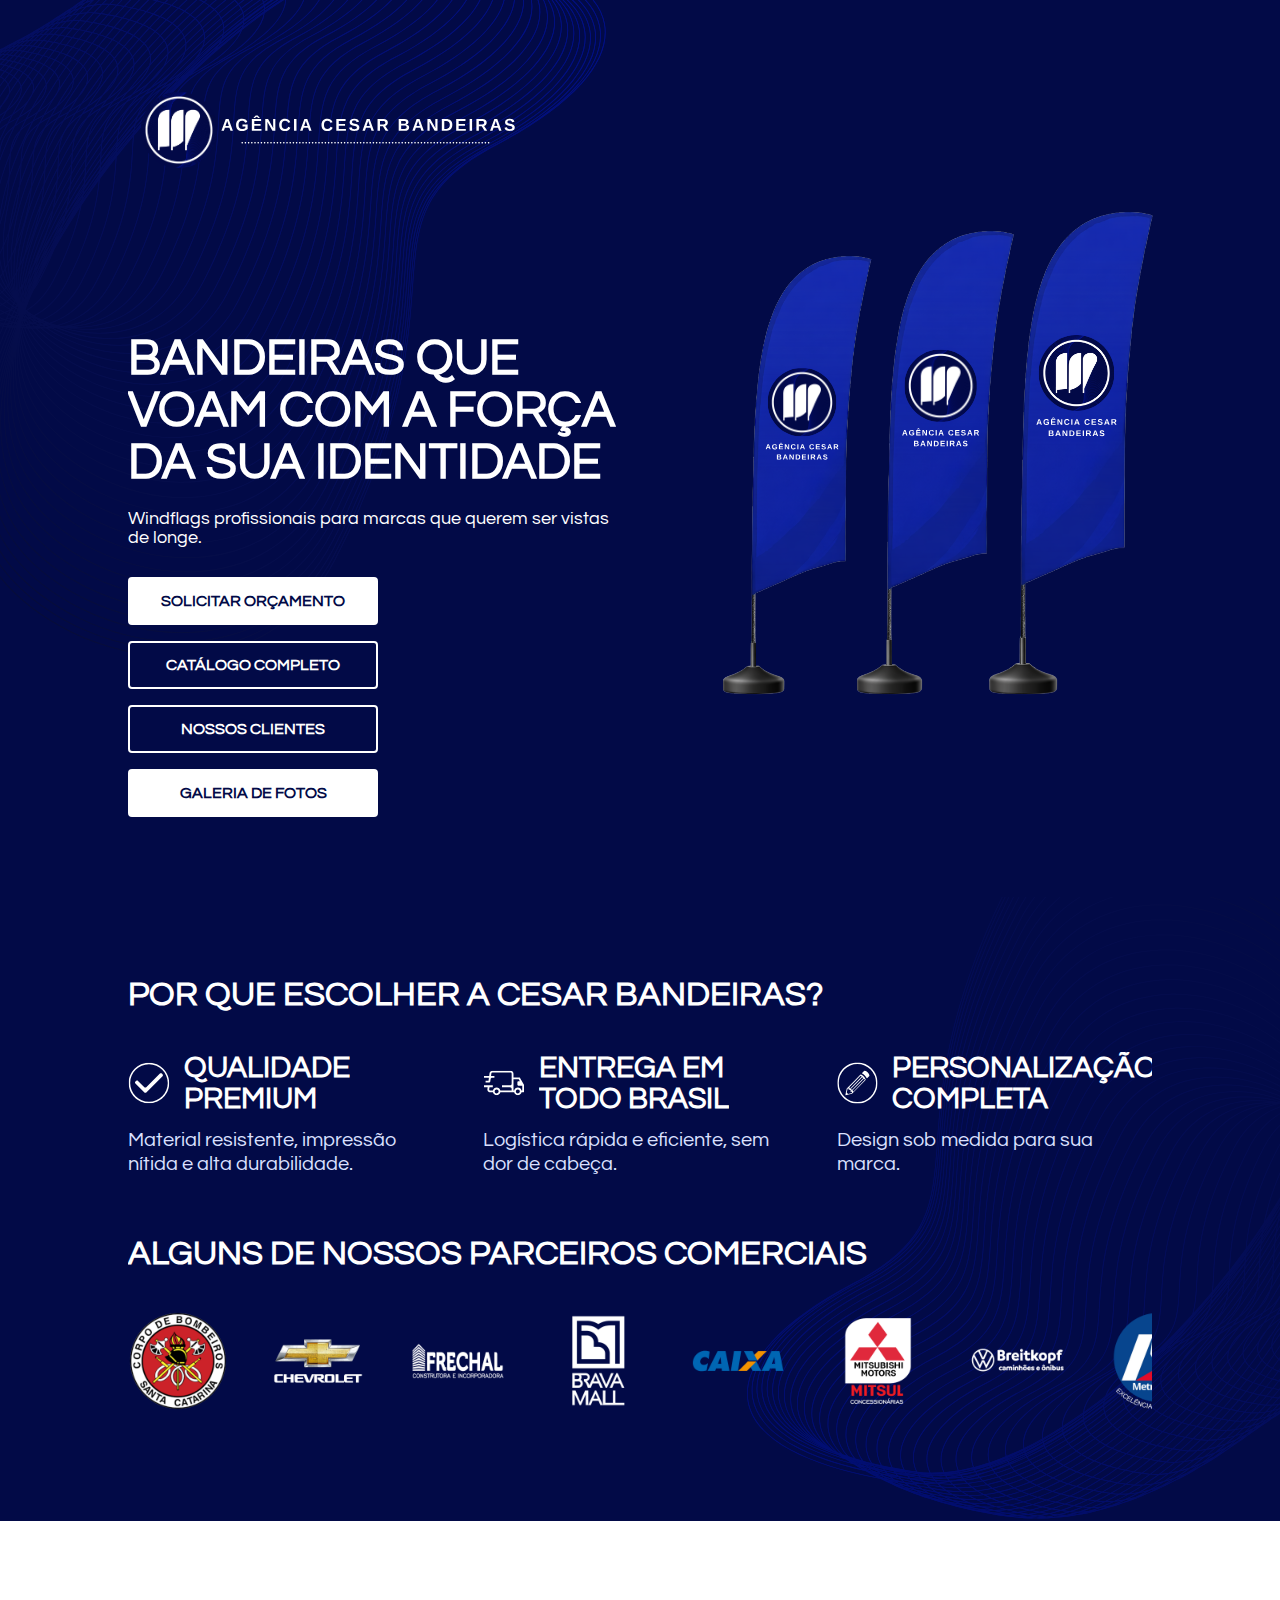
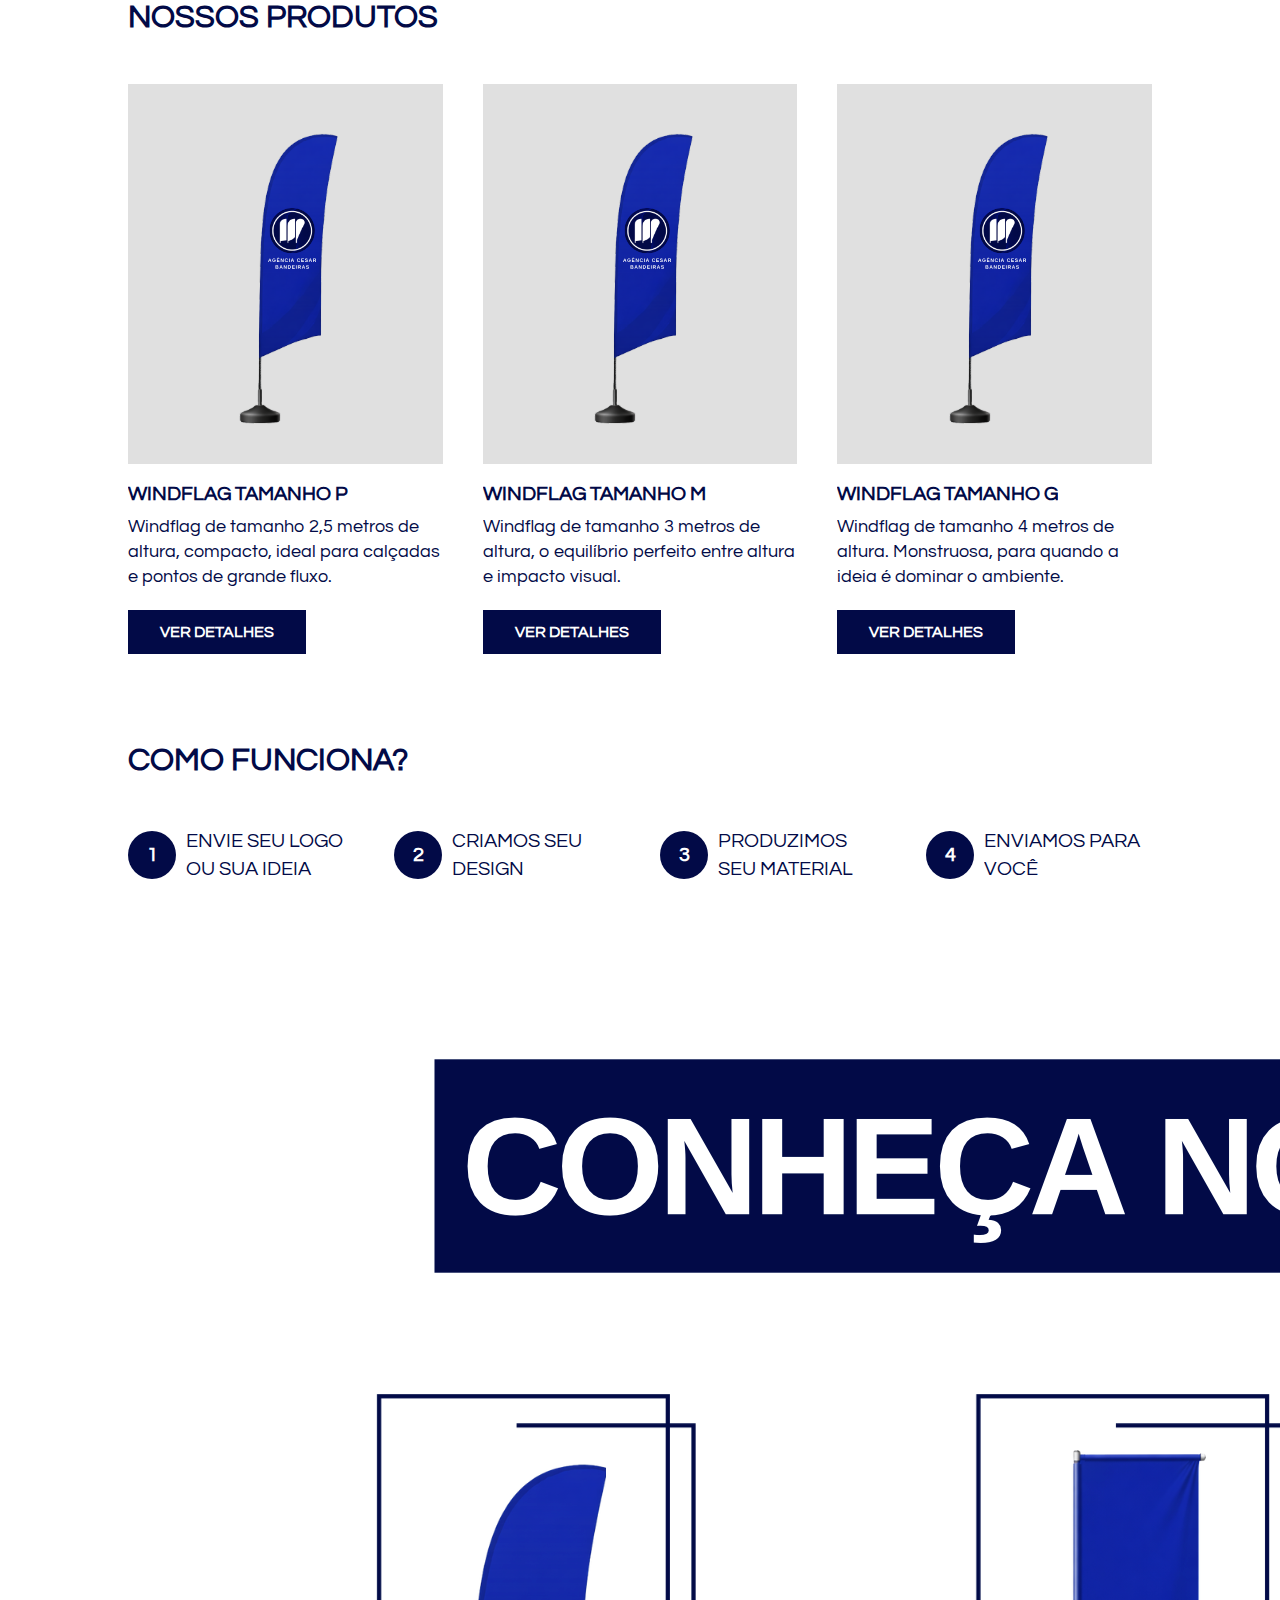
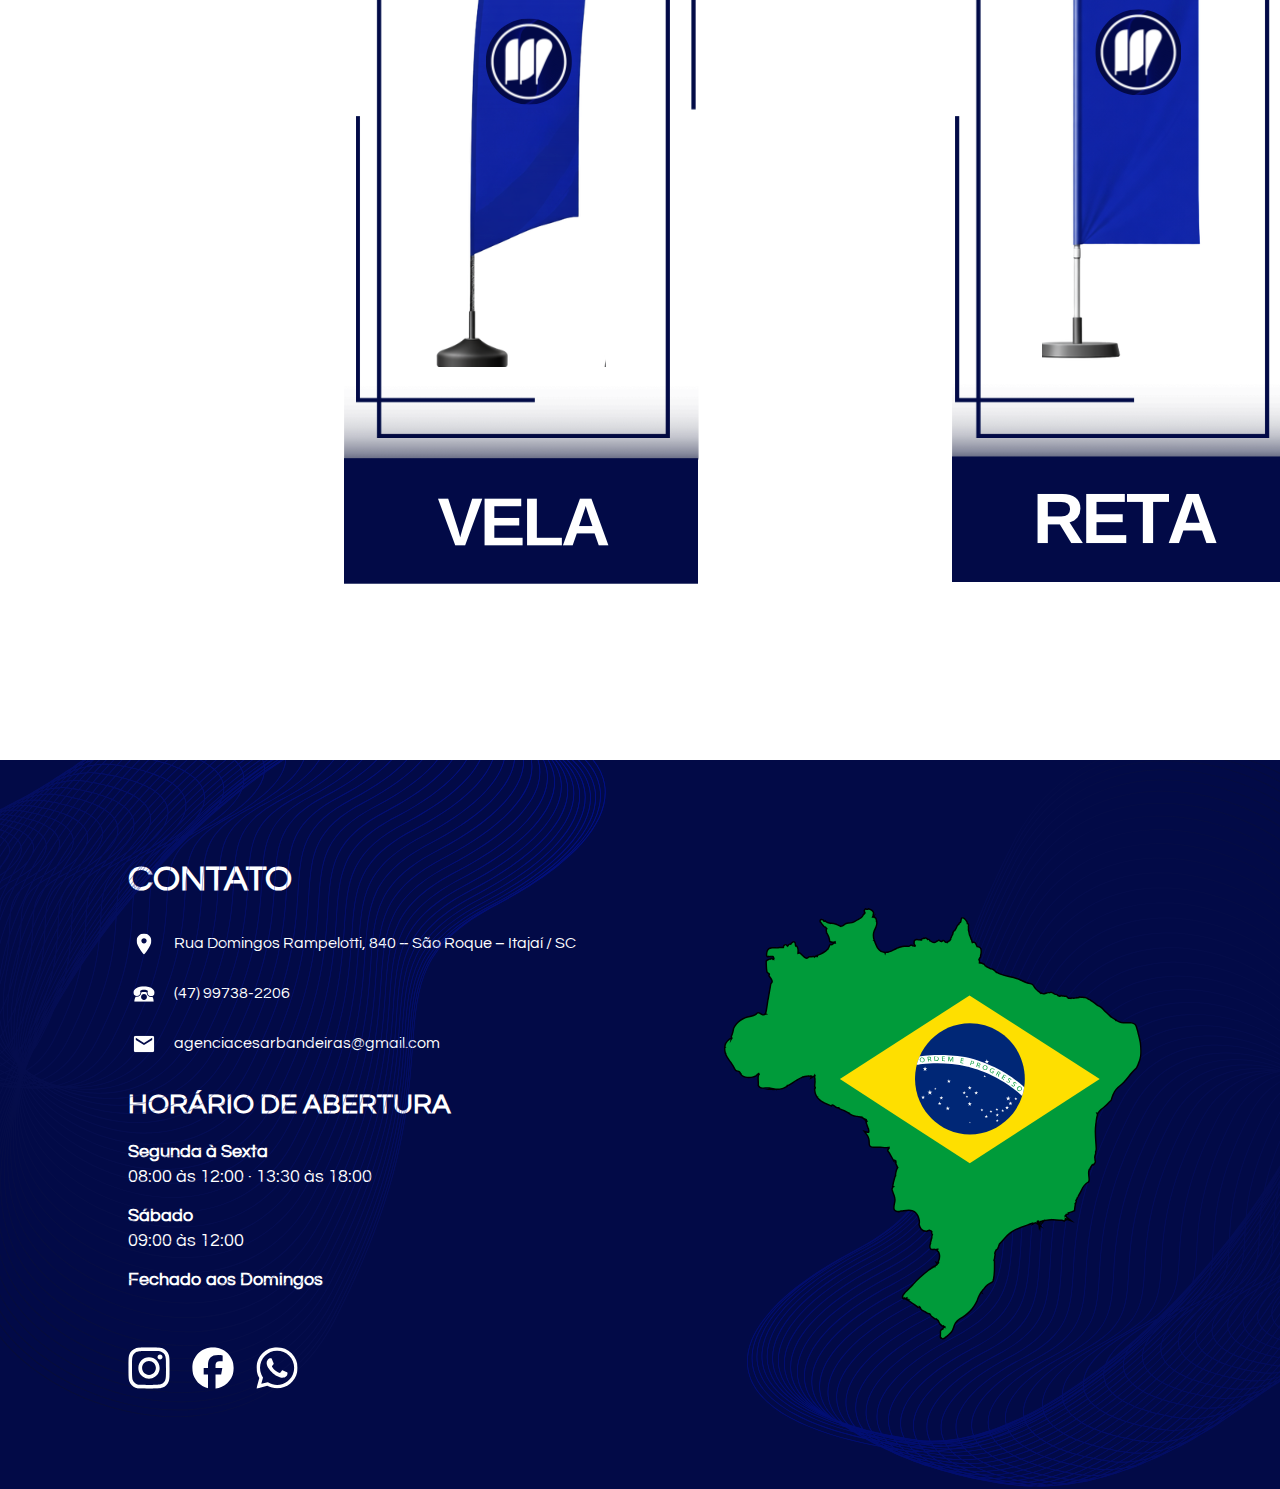
<file: index.html>
<!DOCTYPE html>
<html lang="pt-BR">
<head>
  <meta charset="UTF-8">
  <meta name="viewport" content="width=device-width, initial-scale=1.0">
  <title>Agência César Bandeiras</title>
  <link rel="stylesheet" href="style.css">
  <link rel="preconnect" href="https://fonts.googleapis.com">
<link rel="preconnect" href="https://fonts.gstatic.com" crossorigin>
<link href="https://fonts.googleapis.com/css2?family=Questrial&display=swap" rel="stylesheet">

<link rel="preconnect" href="https://fonts.googleapis.com">
<link rel="preconnect" href="https://fonts.gstatic.com" crossorigin>
<link href="https://fonts.googleapis.com/css2?family=Arimo:ital,wght@0,400..700;1,400..700&family=Questrial&display=swap" rel="stylesheet">
</head>
<body>

<header>
   <img src="Imagens/arabesco.svg" alt="Arabesco" class="arabesco">

  <div class="header-content">
    <img src="Imagens/logo-topo.svg" alt="Agência Cesar Bandeiras" class="logo-topo">

    <h1>Bandeiras que <br> voam com a força <br> da sua identidade</h1>
    <p>Windflags profissionais para marcas que querem ser vistas de longe.</p>

    <div class="header-buttons">
      <a href="https://w.app/cesarbandeiras" target="_blank" class="btn primary">Solicitar Orçamento</a>
      <a href="catalogo.html" class="btn secondary">Catálogo Completo</a>
      <a href="clientes.html" class="btn secondary">Nossos Clientes</a>
      <a href="galeria.html" class="btn primary">Galeria de Fotos</a>
    </div>

  </div>

   <div class="hero-image">
      <img src="Imagens/tripla-bandeiras.svg" alt="Bandeiras" class="bandeiras">
   </div>


</header>

<section id="Porque">
<h2>Por que escolher a Cesar Bandeiras?</h2>
<img src="Imagens/arabesco2.svg" alt="Arabesco 2" class="arabesco2">

<div class="porque-container">

  <div class="features">
    
    <div>
      <div class="feature-head">
        <img src="Imagens/qualidade.svg" alt="Imagem De Certo">
        <h3>Qualidade <br> Premium</h3>
      </div>
      <p>Material resistente, impressão nítida e alta durabilidade.</p>
    </div>
    
    <div>
      <div class="feature-head">
        <img src="Imagens/frete.svg" alt="Imagem de Frete">
        <h3>Entrega em <br> Todo Brasil</h3>
      </div>
      <p>Logística rápida e eficiente, sem dor de cabeça.</p>
    </div>
    
    <div>
      <div class="feature-head">
        <img src="Imagens/perso.svg" alt="Imagem de Personalização">
        <h3>Personalização <br> Completa</h3>
      </div>
      <p>Design sob medida para sua marca.</p>
    </div>
    
  </div>
</div>

<div class="clientes-wrapper">
  <h2>Alguns de Nossos Parceiros Comerciais</h2>

    <div class="carousel">
      
      <div class="carousel-track-container">
        <ul class="carousel-track">
        <!-- 1 a 48 -->
          <li class="carousel-slide"><img src="Imagens/clientes/1.png" alt="Cliente 1"></li>
          <li class="carousel-slide"><img src="Imagens/clientes/2.png" alt="Cliente 2"></li>
          <li class="carousel-slide"><img src="Imagens/clientes/3.png" alt="Cliente 3"></li>
          <li class="carousel-slide"><img src="Imagens/clientes/4.png" alt="Cliente 4"></li>
          <li class="carousel-slide"><img src="Imagens/clientes/5.png" alt="Cliente 5"></li>
          <li class="carousel-slide"><img src="Imagens/clientes/6.png" alt="Cliente 6"></li>
          <li class="carousel-slide"><img src="Imagens/clientes/7.png" alt="Cliente 7"></li>
          <li class="carousel-slide"><img src="Imagens/clientes/8.png" alt="Cliente 8"></li>
          <li class="carousel-slide"><img src="Imagens/clientes/9.png" alt="Cliente 9"></li>
          <li class="carousel-slide"><img src="Imagens/clientes/10.png" alt="Cliente 10"></li>
          <li class="carousel-slide"><img src="Imagens/clientes/11.png" alt="Cliente 11"></li>
          <li class="carousel-slide"><img src="Imagens/clientes/12.png" alt="Cliente 12"></li>
          <li class="carousel-slide"><img src="Imagens/clientes/13.png" alt="Cliente 13"></li>
          <li class="carousel-slide"><img src="Imagens/clientes/14.png" alt="Cliente 14"></li>
          <li class="carousel-slide"><img src="Imagens/clientes/15.png" alt="Cliente 15"></li>
          <li class="carousel-slide"><img src="Imagens/clientes/16.png" alt="Cliente 16"></li>
          <li class="carousel-slide"><img src="Imagens/clientes/17.png" alt="Cliente 17"></li>
          <li class="carousel-slide"><img src="Imagens/clientes/18.png" alt="Cliente 18"></li>
          <li class="carousel-slide"><img src="Imagens/clientes/19.png" alt="Cliente 19"></li>
          <li class="carousel-slide"><img src="Imagens/clientes/20.png" alt="Cliente 20"></li>
          <li class="carousel-slide"><img src="Imagens/clientes/21.png" alt="Cliente 21"></li>
          <li class="carousel-slide"><img src="Imagens/clientes/22.png" alt="Cliente 22"></li>
          <li class="carousel-slide"><img src="Imagens/clientes/23.png" alt="Cliente 23"></li>
          <li class="carousel-slide"><img src="Imagens/clientes/24.png" alt="Cliente 24"></li>
          <li class="carousel-slide"><img src="Imagens/clientes/25.png" alt="Cliente 25"></li>
          <li class="carousel-slide"><img src="Imagens/clientes/26.png" alt="Cliente 26"></li>
          <li class="carousel-slide"><img src="Imagens/clientes/27.png" alt="Cliente 27"></li>
          <li class="carousel-slide"><img src="Imagens/clientes/28.png" alt="Cliente 28"></li>
          <li class="carousel-slide"><img src="Imagens/clientes/29.png" alt="Cliente 29"></li>
          <li class="carousel-slide"><img src="Imagens/clientes/30.png" alt="Cliente 30"></li>
          <li class="carousel-slide"><img src="Imagens/clientes/31.png" alt="Cliente 31"></li>
          <li class="carousel-slide"><img src="Imagens/clientes/32.png" alt="Cliente 32"></li>
          <li class="carousel-slide"><img src="Imagens/clientes/33.png" alt="Cliente 33"></li>
          <li class="carousel-slide"><img src="Imagens/clientes/34.png" alt="Cliente 34"></li>
          <li class="carousel-slide"><img src="Imagens/clientes/35.png" alt="Cliente 35"></li>
          <li class="carousel-slide"><img src="Imagens/clientes/36.png" alt="Cliente 36"></li>
          <li class="carousel-slide"><img src="Imagens/clientes/37.png" alt="Cliente 37"></li>
          <li class="carousel-slide"><img src="Imagens/clientes/38.png" alt="Cliente 38"></li>
          <li class="carousel-slide"><img src="Imagens/clientes/39.png" alt="Cliente 39"></li>
          <li class="carousel-slide"><img src="Imagens/clientes/40.png" alt="Cliente 40"></li>
          <li class="carousel-slide"><img src="Imagens/clientes/41.png" alt="Cliente 41"></li>
          <li class="carousel-slide"><img src="Imagens/clientes/42.png" alt="Cliente 42"></li>
          <li class="carousel-slide"><img src="Imagens/clientes/43.png" alt="Cliente 43"></li>
          <li class="carousel-slide"><img src="Imagens/clientes/44.png" alt="Cliente 44"></li>
          <li class="carousel-slide"><img src="Imagens/clientes/45.png" alt="Cliente 45"></li>
          <li class="carousel-slide"><img src="Imagens/clientes/46.png" alt="Cliente 46"></li>
          <li class="carousel-slide"><img src="Imagens/clientes/47.png" alt="Cliente 47"></li>
          <li class="carousel-slide"><img src="Imagens/clientes/48.png" alt="Cliente 48"></li>

          <!-- DUPLICADO 1 a 48 -->
          <li class="carousel-slide"><img src="Imagens/clientes/1.png" alt="Cliente 1"></li>
          <li class="carousel-slide"><img src="Imagens/clientes/2.png" alt="Cliente 2"></li>
          <li class="carousel-slide"><img src="Imagens/clientes/3.png" alt="Cliente 3"></li>
          <li class="carousel-slide"><img src="Imagens/clientes/4.png" alt="Cliente 4"></li>
          <li class="carousel-slide"><img src="Imagens/clientes/5.png" alt="Cliente 5"></li>
          <li class="carousel-slide"><img src="Imagens/clientes/6.png" alt="Cliente 6"></li>
          <li class="carousel-slide"><img src="Imagens/clientes/7.png" alt="Cliente 7"></li>
          <li class="carousel-slide"><img src="Imagens/clientes/8.png" alt="Cliente 8"></li>
          <li class="carousel-slide"><img src="Imagens/clientes/9.png" alt="Cliente 9"></li>
          <li class="carousel-slide"><img src="Imagens/clientes/10.png" alt="Cliente 10"></li>
          <li class="carousel-slide"><img src="Imagens/clientes/11.png" alt="Cliente 11"></li>
          <li class="carousel-slide"><img src="Imagens/clientes/12.png" alt="Cliente 12"></li>
          <li class="carousel-slide"><img src="Imagens/clientes/13.png" alt="Cliente 13"></li>
          <li class="carousel-slide"><img src="Imagens/clientes/14.png" alt="Cliente 14"></li>
          <li class="carousel-slide"><img src="Imagens/clientes/15.png" alt="Cliente 15"></li>
          <li class="carousel-slide"><img src="Imagens/clientes/16.png" alt="Cliente 16"></li>
          <li class="carousel-slide"><img src="Imagens/clientes/17.png" alt="Cliente 17"></li>
          <li class="carousel-slide"><img src="Imagens/clientes/18.png" alt="Cliente 18"></li>
          <li class="carousel-slide"><img src="Imagens/clientes/19.png" alt="Cliente 19"></li>
          <li class="carousel-slide"><img src="Imagens/clientes/20.png" alt="Cliente 20"></li>
          <li class="carousel-slide"><img src="Imagens/clientes/21.png" alt="Cliente 21"></li>
          <li class="carousel-slide"><img src="Imagens/clientes/22.png" alt="Cliente 22"></li>
          <li class="carousel-slide"><img src="Imagens/clientes/23.png" alt="Cliente 23"></li>
          <li class="carousel-slide"><img src="Imagens/clientes/24.png" alt="Cliente 24"></li>
          <li class="carousel-slide"><img src="Imagens/clientes/25.png" alt="Cliente 25"></li>
          <li class="carousel-slide"><img src="Imagens/clientes/26.png" alt="Cliente 26"></li>
          <li class="carousel-slide"><img src="Imagens/clientes/27.png" alt="Cliente 27"></li>
          <li class="carousel-slide"><img src="Imagens/clientes/28.png" alt="Cliente 28"></li>
          <li class="carousel-slide"><img src="Imagens/clientes/29.png" alt="Cliente 29"></li>
          <li class="carousel-slide"><img src="Imagens/clientes/30.png" alt="Cliente 30"></li>
          <li class="carousel-slide"><img src="Imagens/clientes/31.png" alt="Cliente 31"></li>
          <li class="carousel-slide"><img src="Imagens/clientes/32.png" alt="Cliente 32"></li>
          <li class="carousel-slide"><img src="Imagens/clientes/33.png" alt="Cliente 33"></li>
          <li class="carousel-slide"><img src="Imagens/clientes/34.png" alt="Cliente 34"></li>
          <li class="carousel-slide"><img src="Imagens/clientes/35.png" alt="Cliente 35"></li>
          <li class="carousel-slide"><img src="Imagens/clientes/36.png" alt="Cliente 36"></li>
          <li class="carousel-slide"><img src="Imagens/clientes/37.png" alt="Cliente 37"></li>
          <li class="carousel-slide"><img src="Imagens/clientes/38.png" alt="Cliente 38"></li>
          <li class="carousel-slide"><img src="Imagens/clientes/39.png" alt="Cliente 39"></li>
          <li class="carousel-slide"><img src="Imagens/clientes/40.png" alt="Cliente 40"></li>
          <li class="carousel-slide"><img src="Imagens/clientes/41.png" alt="Cliente 41"></li>
          <li class="carousel-slide"><img src="Imagens/clientes/42.png" alt="Cliente 42"></li>
          <li class="carousel-slide"><img src="Imagens/clientes/43.png" alt="Cliente 43"></li>
          <li class="carousel-slide"><img src="Imagens/clientes/44.png" alt="Cliente 44"></li>
          <li class="carousel-slide"><img src="Imagens/clientes/45.png" alt="Cliente 45"></li>
          <li class="carousel-slide"><img src="Imagens/clientes/46.png" alt="Cliente 46"></li>
          <li class="carousel-slide"><img src="Imagens/clientes/47.png" alt="Cliente 47"></li>
          <li class="carousel-slide"><img src="Imagens/clientes/48.png" alt="Cliente 48"></li>
        </ul>
      </div>
  
    </div>
</div>

</section>

<section id="produtos" class="products">
  <h2>Nossos Produtos</h2>

  <div class="product-grid">

    <div class="product-card">
      <div class="product-image">
        <img src="Imagens/bandeira-vela.svg" alt="Windflag P">
      </div>
      <h3>WINDFLAG TAMANHO P</h3>
      <p>
        Windflag de tamanho 2,5 metros de altura, compacto,
        ideal para calçadas e pontos de grande fluxo.
      </p>
      <a href="catalogo.html#windflag-p" class="btn primary">VER DETALHES</a>
    </div>

    <div class="product-card">
      <div class="product-image">
        <img src="Imagens/bandeira-vela.svg" alt="Windflag M">
      </div>
      <h3>WINDFLAG TAMANHO M</h3>
      <p>
        Windflag de tamanho 3 metros de altura, o equilíbrio
        perfeito entre altura e impacto visual.
      </p>
      <a href="catalogo.html#windflag-m" class="btn primary">VER DETALHES</a>
    </div>

    <div class="product-card">
      <div class="product-image">
        <img src="Imagens/bandeira-vela.svg" alt="Windflag G">
      </div>
      <h3>WINDFLAG TAMANHO G</h3>
      <p>
        Windflag de tamanho 4 metros de altura. Monstruosa,
        para quando a ideia é dominar o ambiente.
      </p>
      <a href="catalogo.html#windflag-g" class="btn primary">VER DETALHES</a>
    </div>

  </div>
</section>

<section id="como-funciona">
  <h2>Como funciona?</h2>

  <div class="steps">
    <div class="step">
      <span class="step-number">1</span>
      <p>Envie seu logo ou sua ideia</p>
    </div>

    <div class="step">
      <span class="step-number">2</span>
      <p>Criamos seu design</p>
    </div>

    <div class="step">
      <span class="step-number">3</span>
      <p>Produzimos seu material</p>
    </div>

    <div class="step">
      <span class="step-number">4</span>
      <p>Enviamos para você</p>
    </div>
  </div>
</section>

<section id="modelos">
    <img src="Imagens/modelos-pagina.png" alt="Imagem de Modelos de Bandeiras">
</section>

<section id="contato" class="contato-section">
  <img src="Imagens/arabesco.svg" alt="Arabesco" class="arabesco">
  <div class="contato-content">

    <h2>Contato</h2>

    <ul class="contato-info">
      <li>
        <span class="icon"><img src="Imagens/local.svg" alt="Local Logo"></span>
        Rua Domingos Rampelotti, 840 – São Roque – Itajaí / SC
      </li>
      <li>
        <span class="icon"><img src="Imagens/telefone.svg" alt="Telefone Logo"></span>
        (47) 99738-2206
      </li>
      <li>
        <span class="icon"><img src="Imagens/email.svg" alt="Email Logo"></span>
        agenciacesarbandeiras@gmail.com
      </li>
    </ul>

    <h3>Horário de Abertura</h3>

    <div class="horarios">
      <p><strong>Segunda à Sexta</strong><br>08:00 às 12:00 · 13:30 às 18:00</p>
      <p><strong>Sábado</strong><br>09:00 às 12:00</p>
      <p><strong>Fechado aos Domingos</strong></p>
    </div>

   <div class="social">
  <a href="https://www.instagram.com/cesarbandeiras/" target="_blank" rel="noopener noreferrer">
    <img src="Imagens/insta.svg" alt="Instagram Logo">
  </a>

  <a href="https://www.facebook.com/profile.php?id=61554562283902" target="_blank" rel="noopener noreferrer">
    <img src="Imagens/facebook.svg" alt="Facebook Logo">
  </a>

  <a href="https://w.app/cesarbandeiras" target="_blank" rel="noopener noreferrer">
    <img src="Imagens/whats.svg" alt="Whatsapp Logo">
  </a>
</div>

  </div>

  <div class="contato-mapa">
    <img src="Imagens/mapa.svg" alt="Mapa do Brasil">
  </div>
  <img src="Imagens/arabesco2.svg" alt="Arabesco 2" class="arabesco2">
</section>

</body>



</html>
</file>
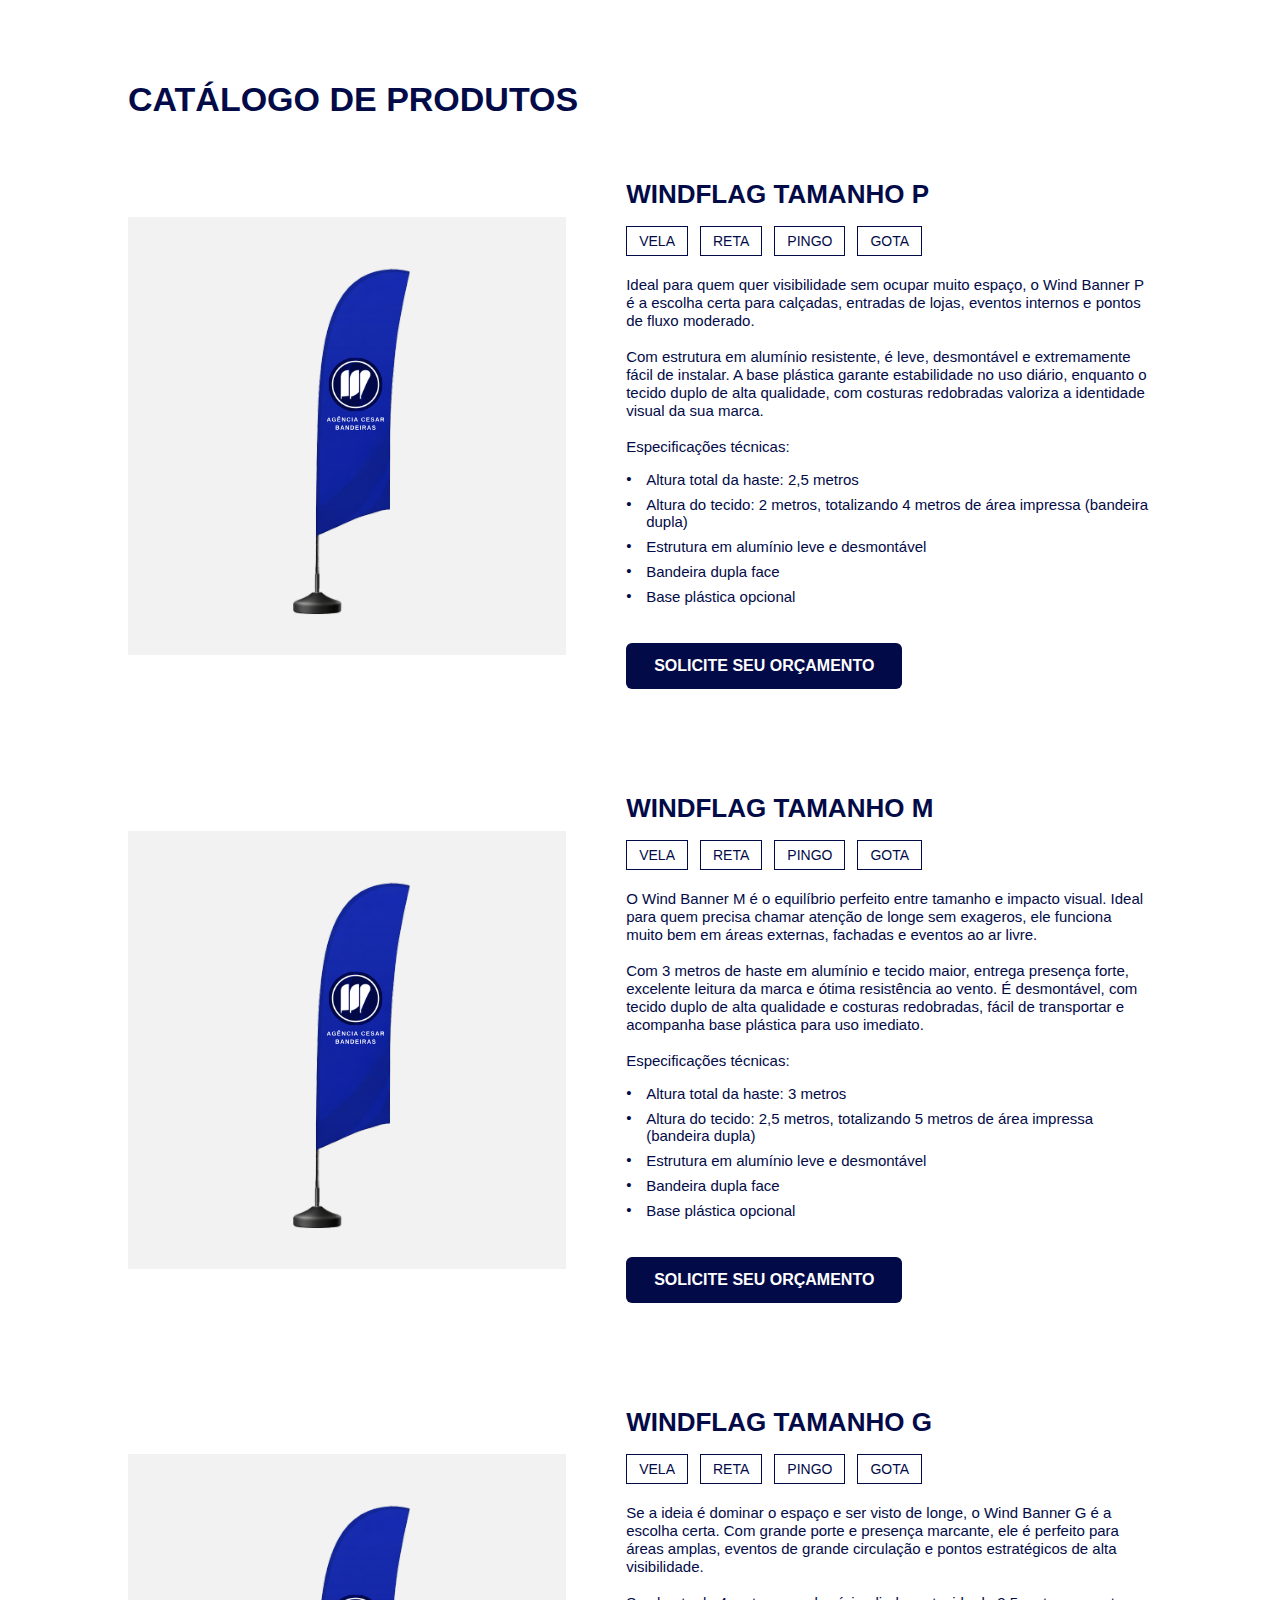
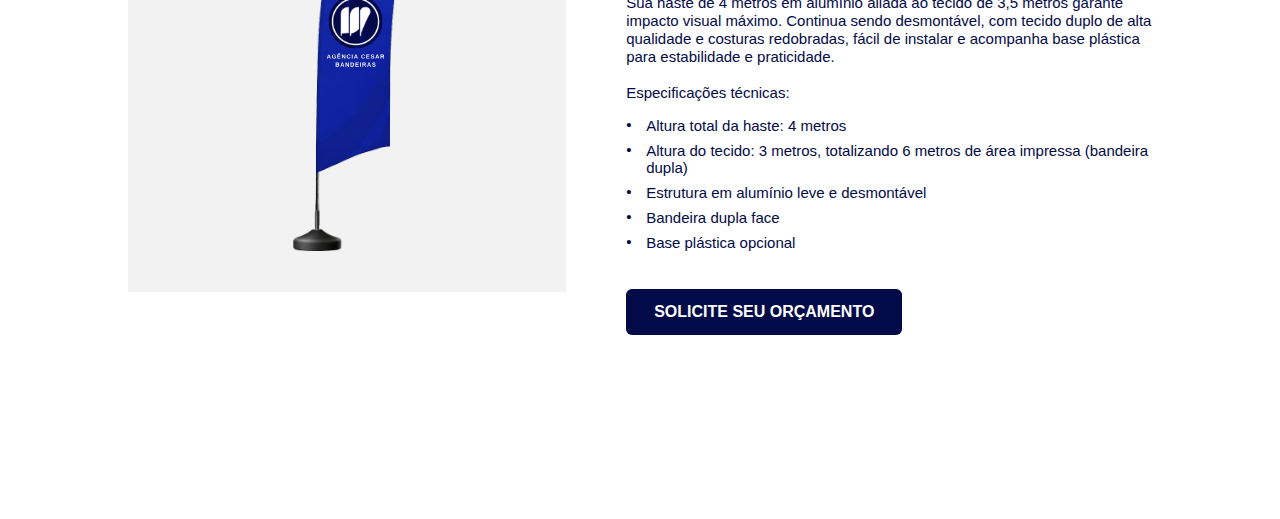
<file: catalogo.html>
<!DOCTYPE html>
<html lang="pt-BR">
<head>
  <meta charset="UTF-8">
  <title>Catálogo de Produtos | César Bandeiras</title>
  <meta name="viewport" content="width=device-width, initial-scale=1.0">
  <link rel="stylesheet" href="style.css">
</head>
<body>

<section class="catalogo">

  <h2>Catálogo de Produtos</h2>

  <!-- PRODUTO P -->
  <div class="catalogo-item" id="windflag-p">
    <div class="catalogo-img">
      <img src="Imagens/bandeira vela.svg" alt="Windflag Tamanho P">
    </div>

    <div class="catalogo-info">
      <h3>WINDFLAG TAMANHO P</h3>

      <div class="formatos">
        <span>Vela</span>
        <span>Reta</span>
        <span>Pingo</span>
        <span>Gota</span>
      </div>

      <p>
        Ideal para quem quer visibilidade sem ocupar muito espaço, o Wind Banner P é a escolha certa para calçadas, entradas de lojas, eventos internos e pontos de fluxo moderado.
      <br></br>   
        Com estrutura em alumínio resistente, é leve, desmontável e extremamente fácil de instalar. A base plástica garante estabilidade no uso diário, enquanto o tecido duplo de alta qualidade, com costuras redobradas valoriza a identidade visual da sua marca.
      <br></br>
         Especificações técnicas:
      </p>

      <ul>
        <li>Altura total da haste: 2,5 metros</li>
        <li>Altura do tecido: 2 metros, totalizando 4 metros de área impressa (bandeira dupla)</li>
        <li>Estrutura em alumínio leve e desmontável</li>
        <li>Bandeira dupla face</li>
        <li>Base plástica opcional</li>
      </ul>

      <a href="https://w.app/cesarbandeiras" target="_blank" class="btn primary">Solicite seu orçamento</a>
    </div>
  </div>

  <!-- PRODUTO M -->
  <div class="catalogo-item" id="windflag-m">
    <div class="catalogo-img">
      <img src="Imagens/bandeira vela.svg" alt="Windflag Tamanho M">
    </div>

    <div class="catalogo-info">
      <h3>WINDFLAG TAMANHO M</h3>

      <div class="formatos">
        <span>Vela</span>
        <span>Reta</span>
        <span>Pingo</span>
        <span>Gota</span>
      </div>

      <p>
        O Wind Banner M é o equilíbrio perfeito entre tamanho e impacto visual. Ideal para quem precisa chamar atenção de longe sem exageros, ele funciona muito bem em áreas externas, fachadas e eventos ao ar livre.
      <br></br>   
         Com 3 metros de haste em alumínio e tecido maior, entrega presença forte, excelente leitura da marca e ótima resistência ao vento. É desmontável, com tecido duplo de alta qualidade e costuras redobradas, fácil de transportar e acompanha base plástica para uso imediato.
      <br></br>   
         Especificações técnicas:
      </p>

      <ul>
        <li>Altura total da haste: 3 metros</li>
        <li>Altura do tecido: 2,5 metros, totalizando 5 metros de área impressa (bandeira dupla)</li>
        <li>Estrutura em alumínio leve e desmontável</li>
        <li>Bandeira dupla face</li>
        <li>Base plástica opcional</li>
      </ul>

      <a href="https://w.app/cesarbandeiras" target="_blank" class="btn primary">Solicite seu orçamento</a>
    </div>
  </div>

  <!-- PRODUTO G -->
  <div class="catalogo-item" id="windflag-g">
    <div class="catalogo-img">
      <img src="Imagens/bandeira vela.svg" alt="Windflag Tamanho G">
    </div>

    <div class="catalogo-info">
      <h3>WINDFLAG TAMANHO G</h3>

      <div class="formatos">
        <span>Vela</span>
        <span>Reta</span>
        <span>Pingo</span>
        <span>Gota</span>
      </div>

      <p>
        Se a ideia é dominar o espaço e ser visto de longe, o Wind Banner G é a escolha certa. Com grande porte e presença marcante, ele é perfeito para áreas amplas, eventos de grande circulação e pontos estratégicos de alta visibilidade.
      <br></br>
         Sua haste de 4 metros em alumínio aliada ao tecido de 3,5 metros garante impacto visual máximo. Continua sendo desmontável, com tecido duplo de alta qualidade e costuras redobradas, fácil de instalar e acompanha base plástica para estabilidade e praticidade.
      <br></br>
         Especificações técnicas:
      </p>

      <ul>
        <li>Altura total da haste: 4 metros</li>
        <li>Altura do tecido: 3 metros, totalizando 6 metros de área impressa (bandeira dupla)</li>
        <li>Estrutura em alumínio leve e desmontável</li>
        <li>Bandeira dupla face</li>
        <li>Base plástica opcional</li>
      </ul>

      <a href="https://w.app/cesarbandeiras" target="_blank" class="btn primary">Solicite seu orçamento</a>
    </div>
  </div>

</section>

</body>
</html>
</file>
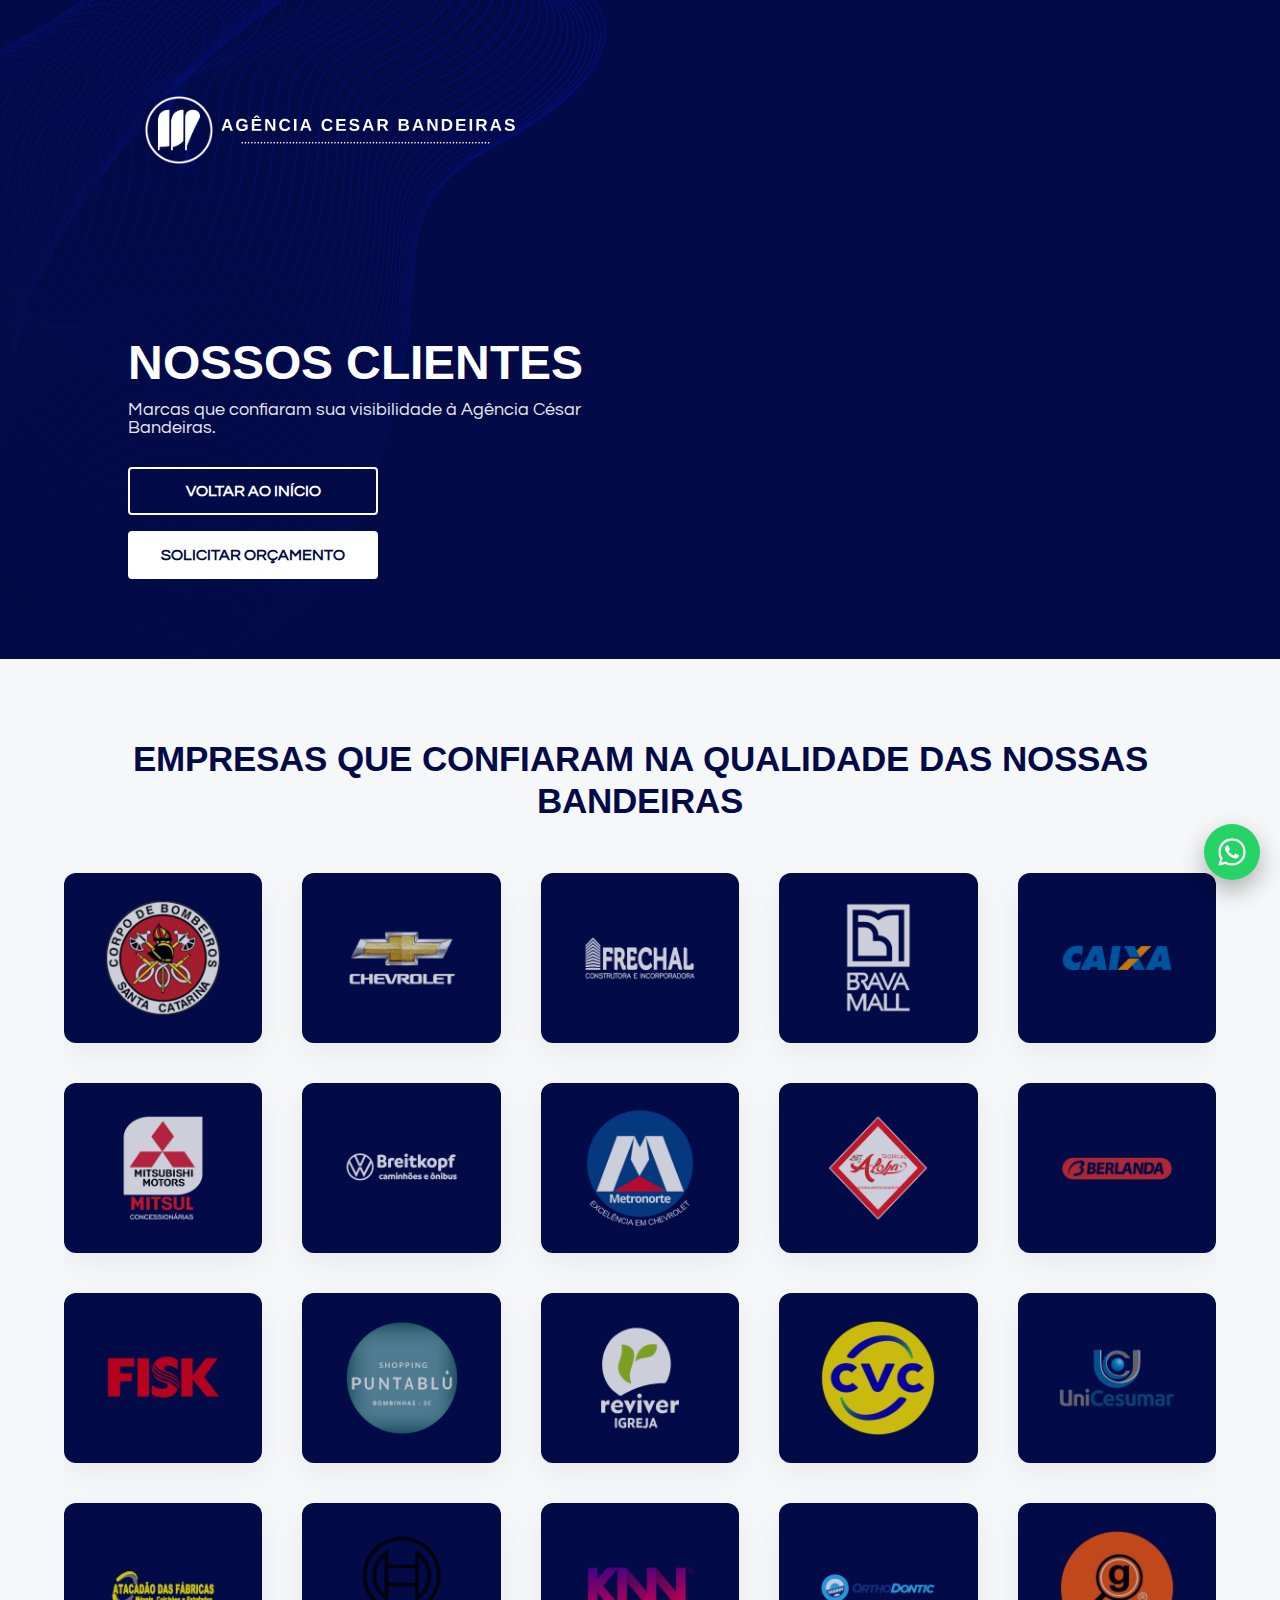
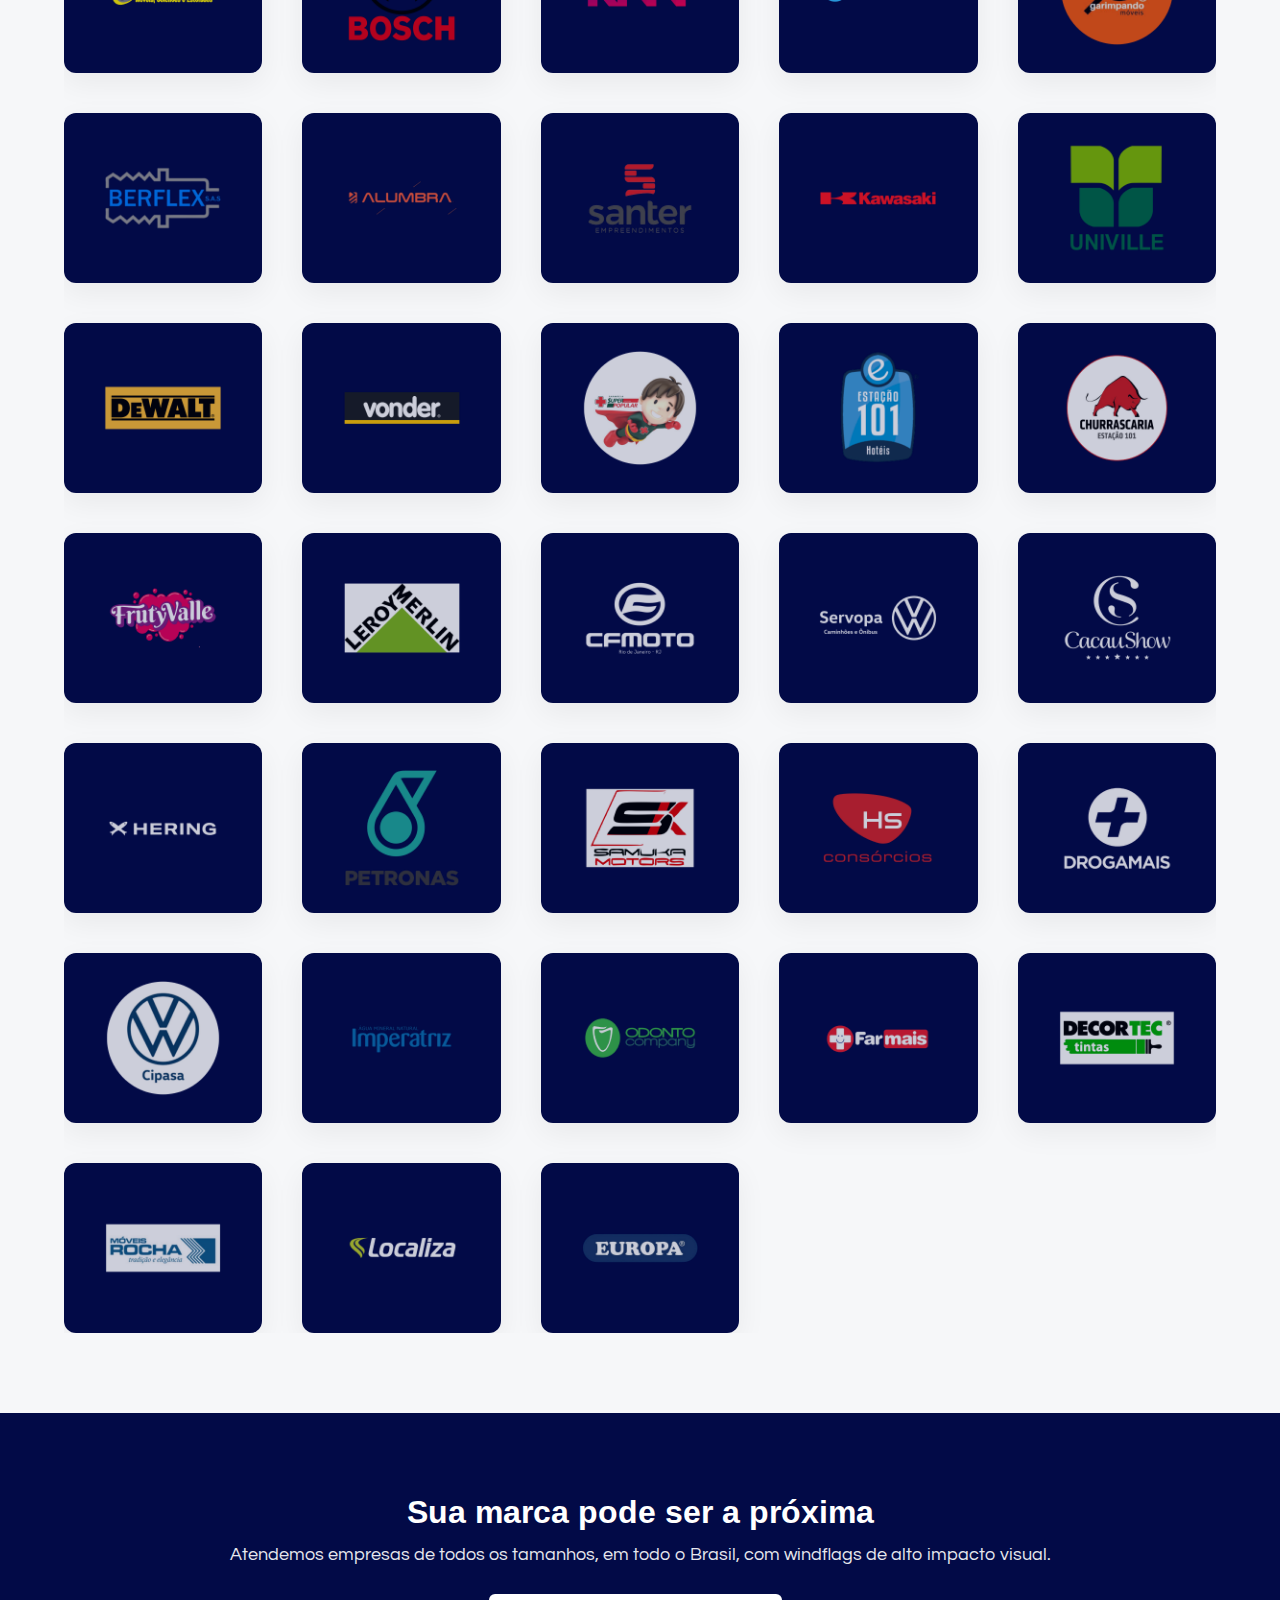
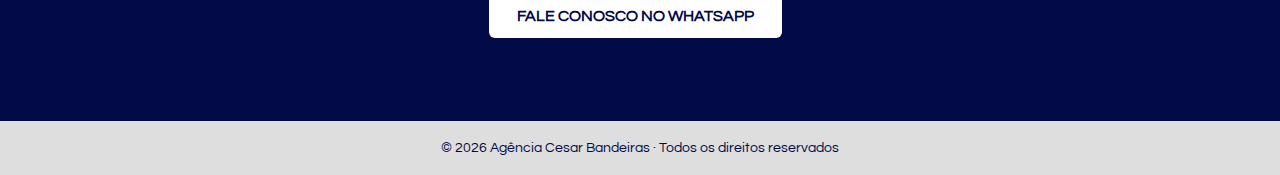
<file: clientes.html>
<!DOCTYPE html>
<html lang="pt-BR">
<head>
  <meta charset="UTF-8">
  <meta name="viewport" content="width=device-width, initial-scale=1.0">
  <title>Nossos Clientes | Agência César Bandeiras</title>

  <link rel="stylesheet" href="style.css">
  <link rel="stylesheet" href="clientes.css">

  <link rel="preconnect" href="https://fonts.googleapis.com">
  <link rel="preconnect" href="https://fonts.gstatic.com" crossorigin>
  <link href="https://fonts.googleapis.com/css2?family=Questrial&family=Arimo:wght@400;600;700&display=swap" rel="stylesheet">
</head>
<body>

<header class="header-clientes">
  <img src="Imagens/arabesco.svg" alt="Arabesco" class="arabesco">

  <div class="header-content">
    <img src="Imagens/logo-topo.svg" alt="Agência Cesar Bandeiras" class="logo-topo">
    <h1>Nossos Clientes</h1>
    <p>Marcas que confiaram sua visibilidade à Agência César Bandeiras.</p>

    <div class="header-buttons">
      <a href="index.html" class="btn secondary">Voltar ao Início</a>
      <a href="https://w.app/cesarbandeiras" target="_blank" class="btn primary">
        Solicitar Orçamento
      </a>
    </div>
  </div>
</header>

<section class="clientes-section">
  <h2>Empresas que confiaram na qualidade das nossas bandeiras</h2>

  <div class="clientes-grid">
  <div class="cliente-item"><img src="Imagens/clientes/1.png" alt="Cliente"></div>
  <div class="cliente-item"><img src="Imagens/clientes/2.png" alt="Cliente"></div>
  <div class="cliente-item"><img src="Imagens/clientes/3.png" alt="Cliente"></div>
  <div class="cliente-item"><img src="Imagens/clientes/4.png" alt="Cliente"></div>
  <div class="cliente-item"><img src="Imagens/clientes/5.png" alt="Cliente"></div>
  <div class="cliente-item"><img src="Imagens/clientes/6.png" alt="Cliente"></div>
  <div class="cliente-item"><img src="Imagens/clientes/7.png" alt="Cliente"></div>
  <div class="cliente-item"><img src="Imagens/clientes/8.png" alt="Cliente"></div>
  <div class="cliente-item"><img src="Imagens/clientes/9.png" alt="Cliente"></div>
  <div class="cliente-item"><img src="Imagens/clientes/10.png" alt="Cliente"></div>
  <div class="cliente-item"><img src="Imagens/clientes/11.png" alt="Cliente"></div>
  <div class="cliente-item"><img src="Imagens/clientes/12.png" alt="Cliente"></div>
  <div class="cliente-item"><img src="Imagens/clientes/13.png" alt="Cliente"></div>
  <div class="cliente-item"><img src="Imagens/clientes/14.png" alt="Cliente"></div>
  <div class="cliente-item"><img src="Imagens/clientes/15.png" alt="Cliente"></div>
  <div class="cliente-item"><img src="Imagens/clientes/16.png" alt="Cliente"></div>
  <div class="cliente-item"><img src="Imagens/clientes/17.png" alt="Cliente"></div>
  <div class="cliente-item"><img src="Imagens/clientes/18.png" alt="Cliente"></div>
  <div class="cliente-item"><img src="Imagens/clientes/19.png" alt="Cliente"></div>
  <div class="cliente-item"><img src="Imagens/clientes/20.png" alt="Cliente"></div>
  <div class="cliente-item"><img src="Imagens/clientes/21.png" alt="Cliente"></div>
  <div class="cliente-item"><img src="Imagens/clientes/22.png" alt="Cliente"></div>
  <div class="cliente-item"><img src="Imagens/clientes/23.png" alt="Cliente"></div>
  <div class="cliente-item"><img src="Imagens/clientes/24.png" alt="Cliente"></div>
  <div class="cliente-item"><img src="Imagens/clientes/25.png" alt="Cliente"></div>
  <div class="cliente-item"><img src="Imagens/clientes/26.png" alt="Cliente"></div>
  <div class="cliente-item"><img src="Imagens/clientes/27.png" alt="Cliente"></div>
  <div class="cliente-item"><img src="Imagens/clientes/28.png" alt="Cliente"></div>
  <div class="cliente-item"><img src="Imagens/clientes/29.png" alt="Cliente"></div>
  <div class="cliente-item"><img src="Imagens/clientes/30.png" alt="Cliente"></div>
  <div class="cliente-item"><img src="Imagens/clientes/31.png" alt="Cliente"></div>
  <div class="cliente-item"><img src="Imagens/clientes/32.png" alt="Cliente"></div>
  <div class="cliente-item"><img src="Imagens/clientes/33.png" alt="Cliente"></div>
  <div class="cliente-item"><img src="Imagens/clientes/34.png" alt="Cliente"></div>
  <div class="cliente-item"><img src="Imagens/clientes/35.png" alt="Cliente"></div>
  <div class="cliente-item"><img src="Imagens/clientes/36.png" alt="Cliente"></div>
  <div class="cliente-item"><img src="Imagens/clientes/37.png" alt="Cliente"></div>
  <div class="cliente-item"><img src="Imagens/clientes/38.png" alt="Cliente"></div>
  <div class="cliente-item"><img src="Imagens/clientes/39.png" alt="Cliente"></div>
  <div class="cliente-item"><img src="Imagens/clientes/40.png" alt="Cliente"></div>
  <div class="cliente-item"><img src="Imagens/clientes/41.png" alt="Cliente"></div>
  <div class="cliente-item"><img src="Imagens/clientes/42.png" alt="Cliente"></div>
  <div class="cliente-item"><img src="Imagens/clientes/43.png" alt="Cliente"></div>
  <div class="cliente-item"><img src="Imagens/clientes/44.png" alt="Cliente"></div>
  <div class="cliente-item"><img src="Imagens/clientes/45.png" alt="Cliente"></div>
  <div class="cliente-item"><img src="Imagens/clientes/46.png" alt="Cliente"></div>
  <div class="cliente-item"><img src="Imagens/clientes/47.png" alt="Cliente"></div>
  <div class="cliente-item"><img src="Imagens/clientes/48.png" alt="Cliente"></div>
</div>

</section>

<section class="clientes-cta">
  <h3>Sua marca pode ser a próxima</h3>
  <p>
    Atendemos empresas de todos os tamanhos, em todo o Brasil,
    com windflags de alto impacto visual.
  </p>

  <a href="https://w.app/cesarbandeiras" target="_blank" class="btn primary">
    Fale conosco no WhatsApp
  </a>
</section>

<!-- BOTÕES FLUTUANTES -->
<button id="btn-topo" aria-label="Voltar ao topo">↑</button>

<a href="https://w.app/cesarbandeiras" target="_blank" id="btn-whatsapp">
  <img src="Imagens/whats.svg" alt="WhatsApp">
</a>

<script>
  const btnTopo = document.getElementById('btn-topo');

  window.addEventListener('scroll', () => {
    if (window.scrollY > 300) {
      btnTopo.style.display = 'block';
    } else {
      btnTopo.style.display = 'none';
    }
  });

  btnTopo.addEventListener('click', () => {
    window.scrollTo({
      top: 0,
      behavior: 'smooth'
    });
  });
</script>

</body>

<footer class="site-footer">
  <p>© 2026 Agência Cesar Bandeiras · Todos os direitos reservados</p>
</footer>

</html>
</file>
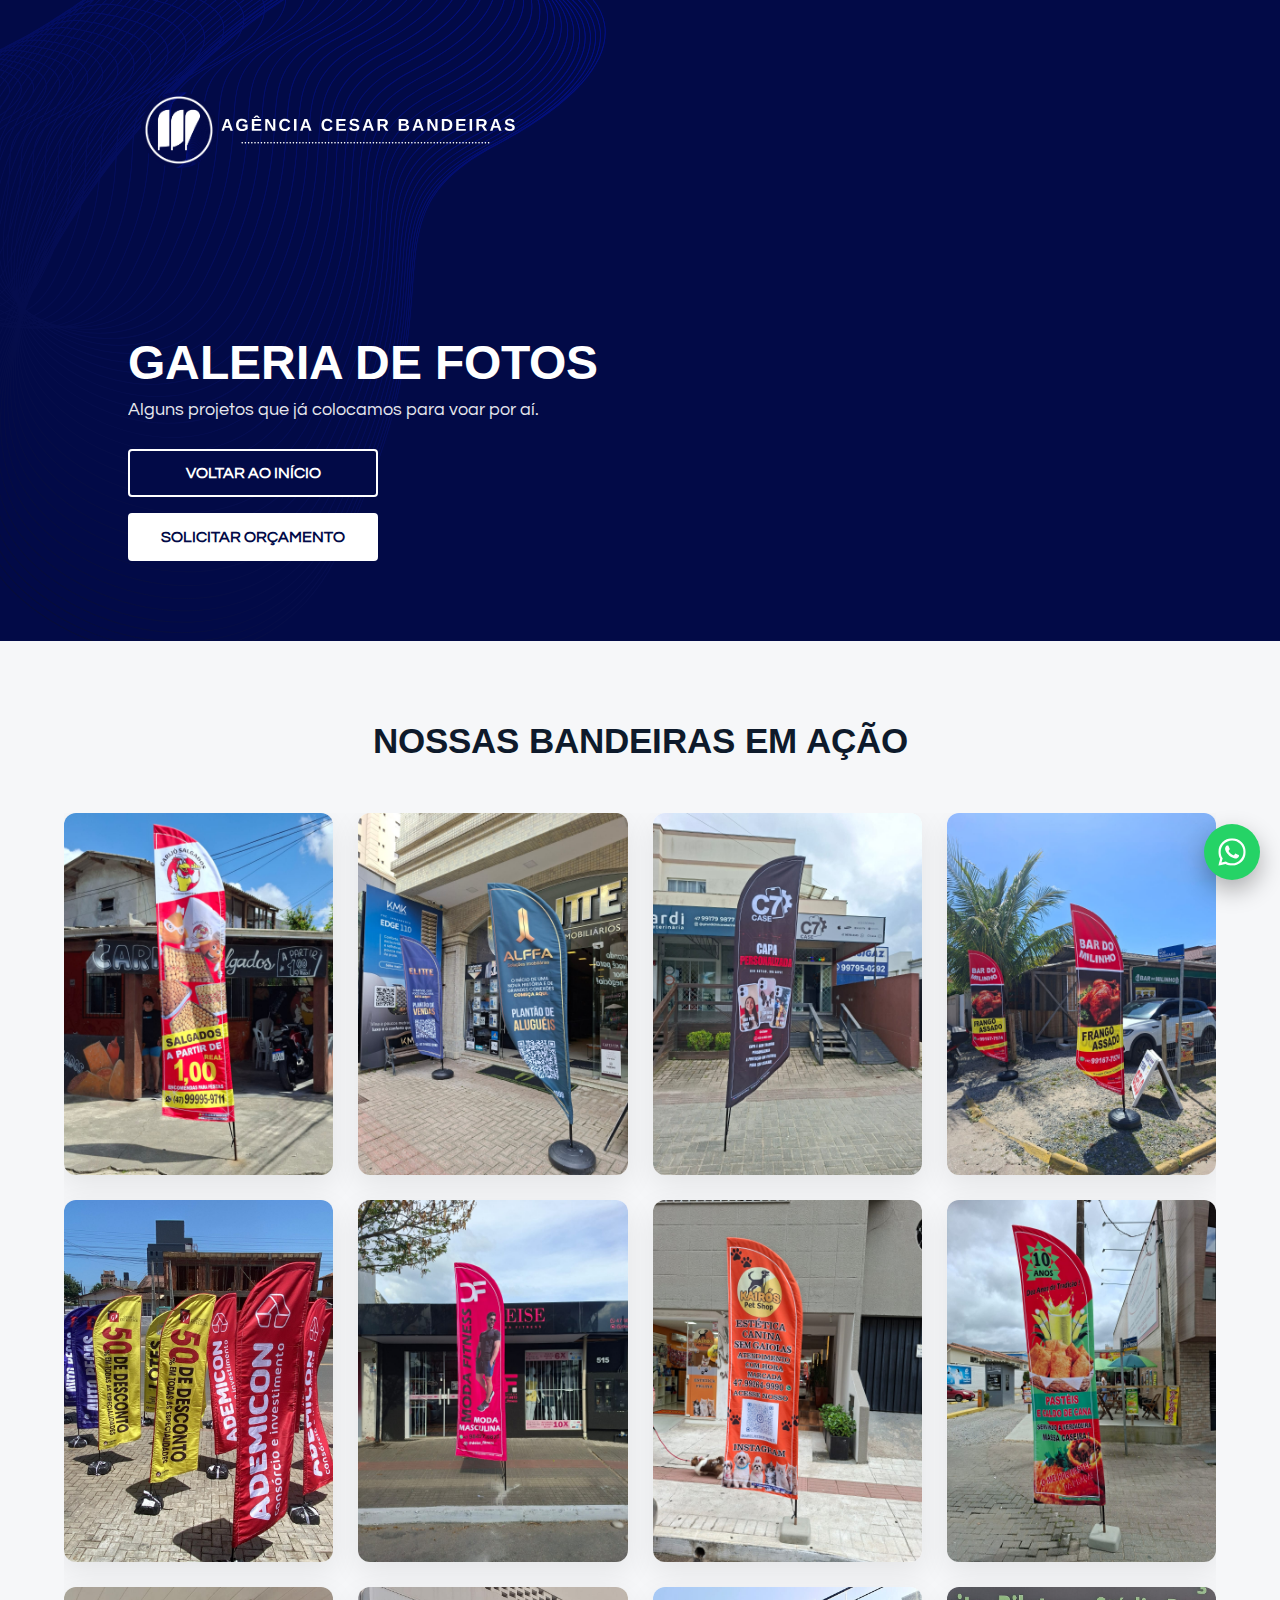
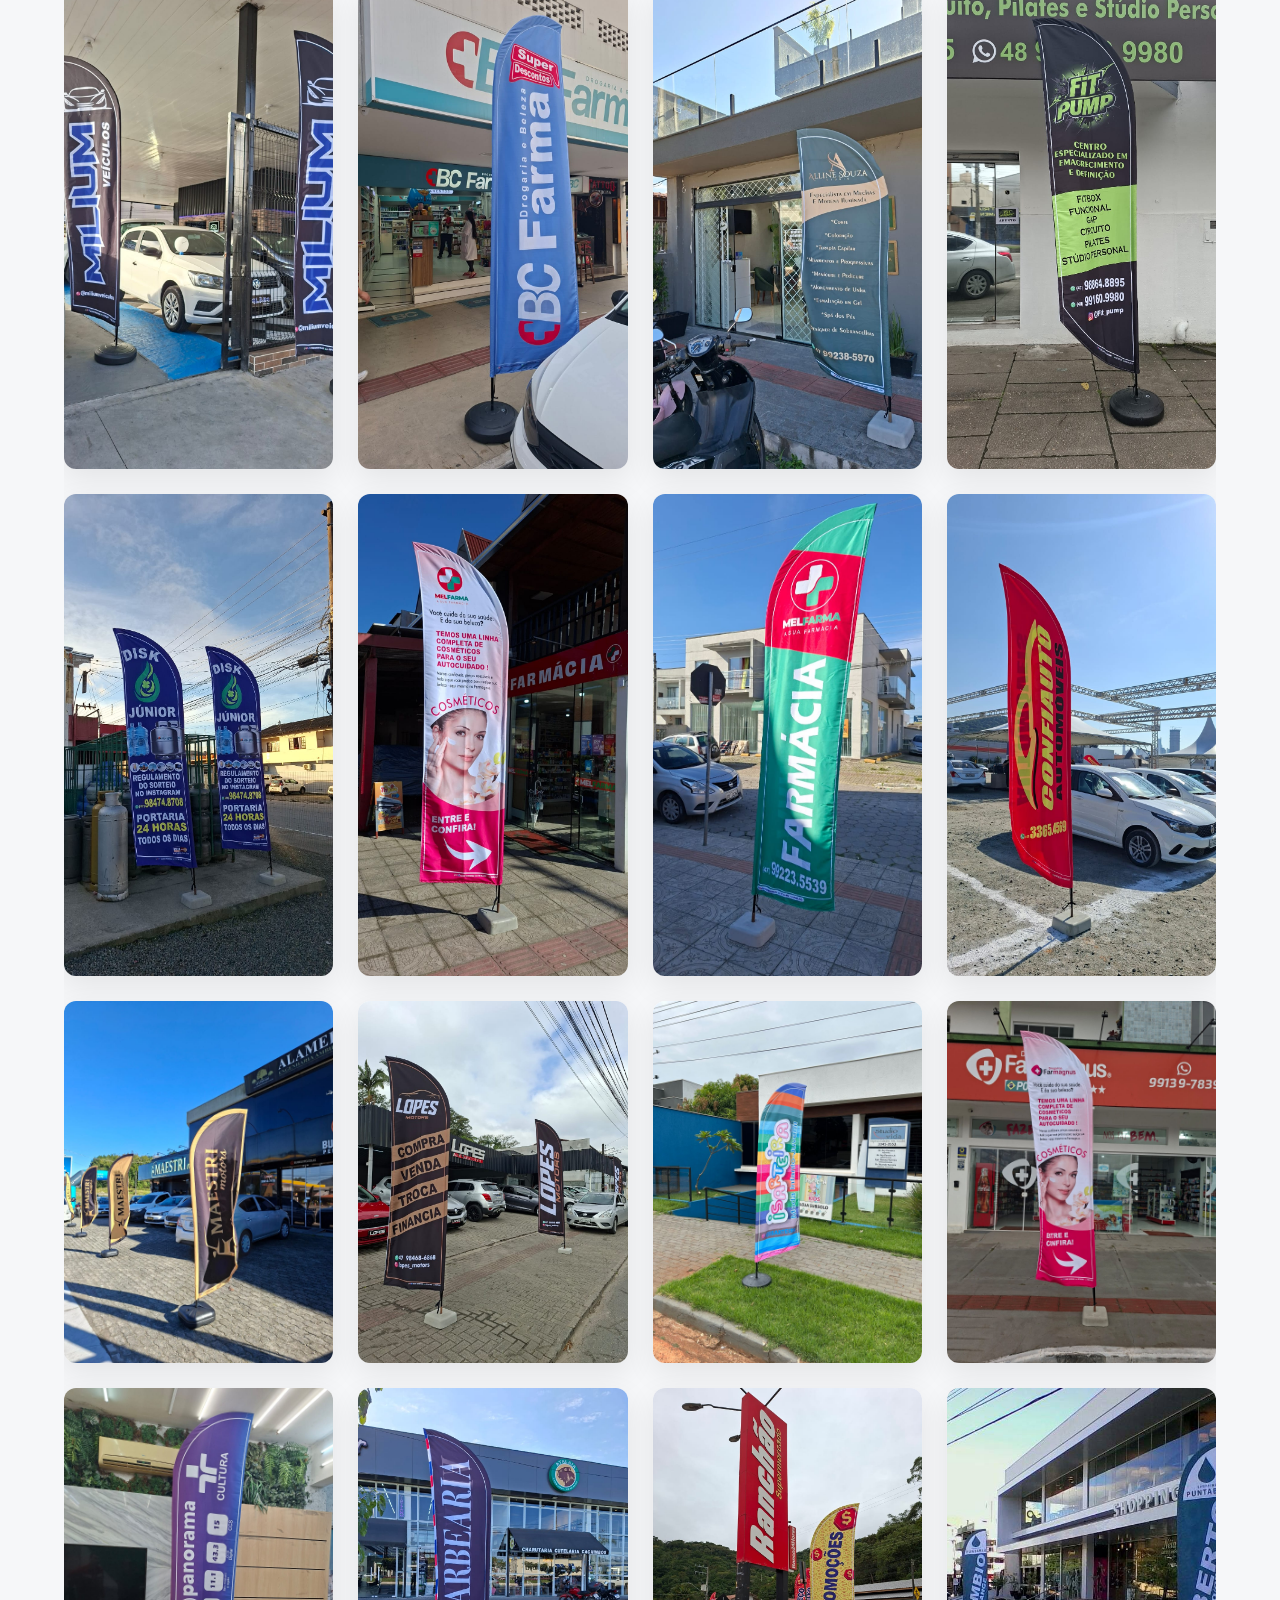
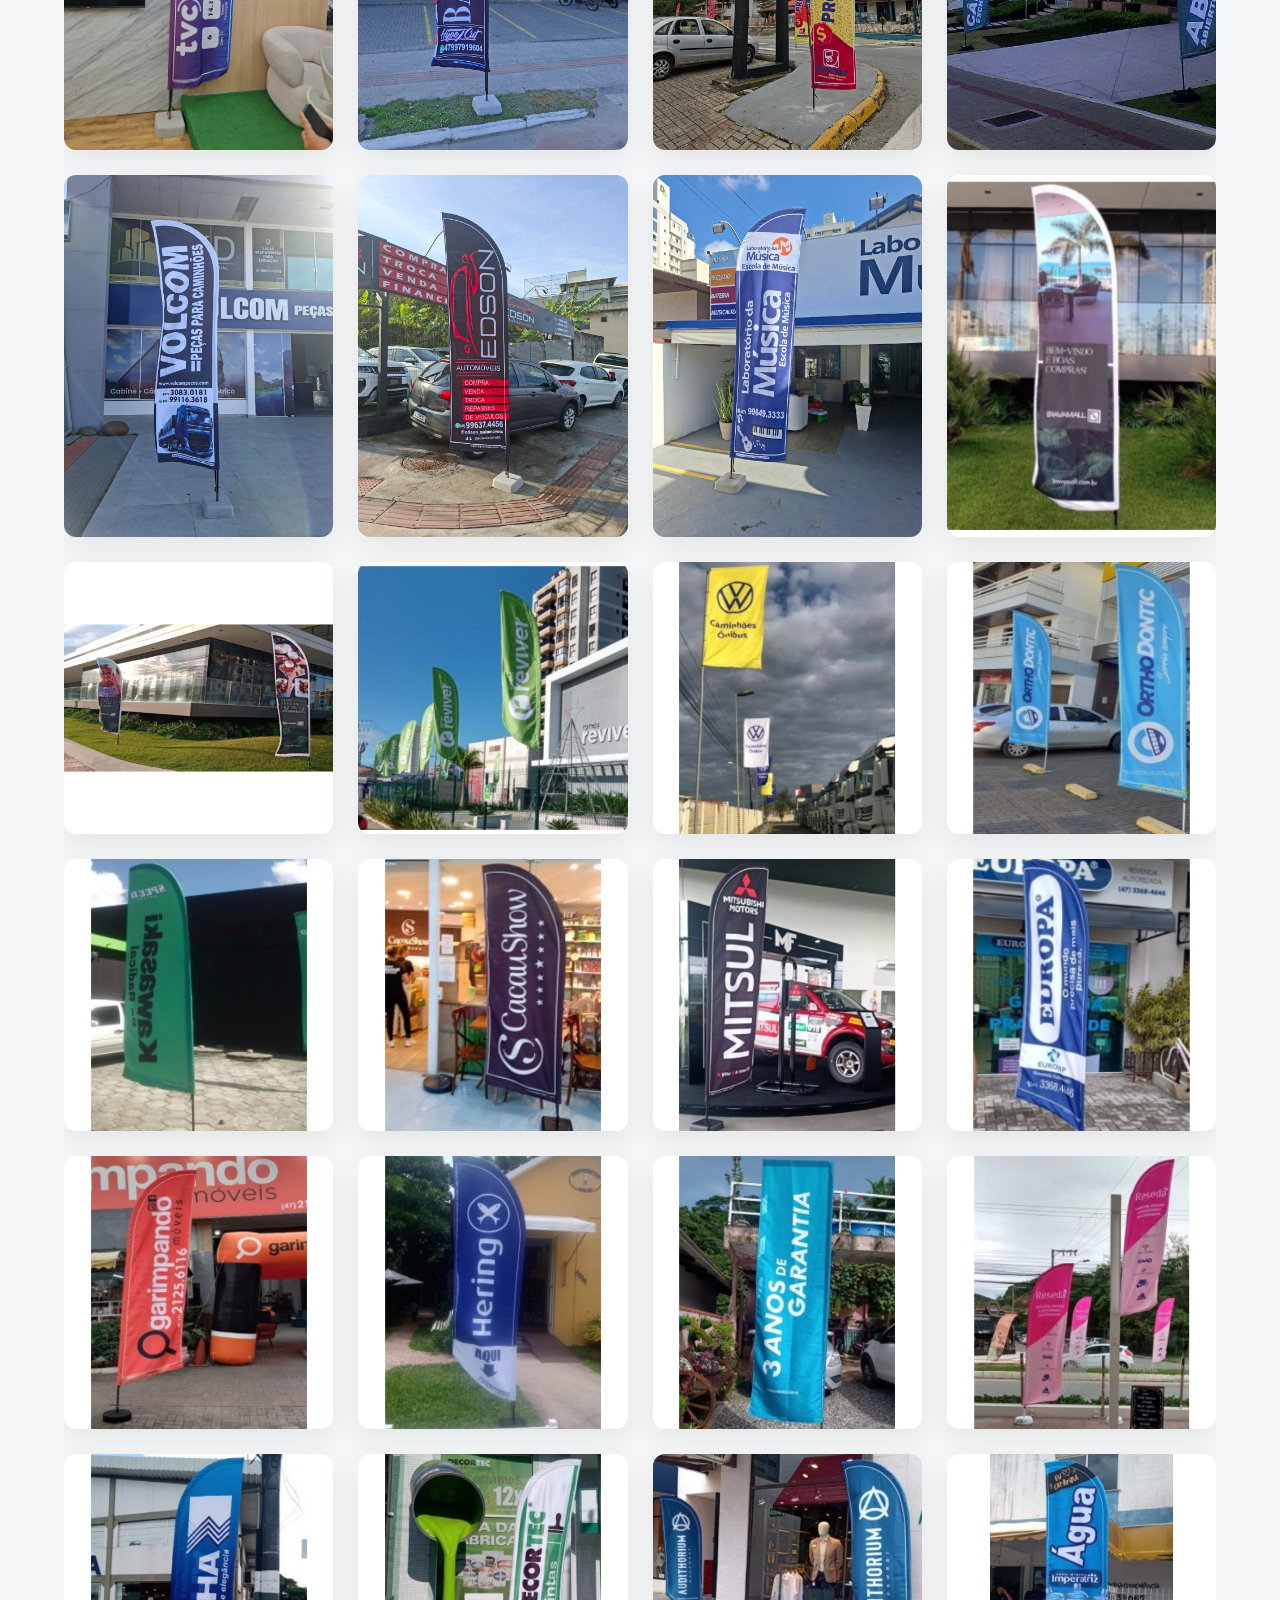
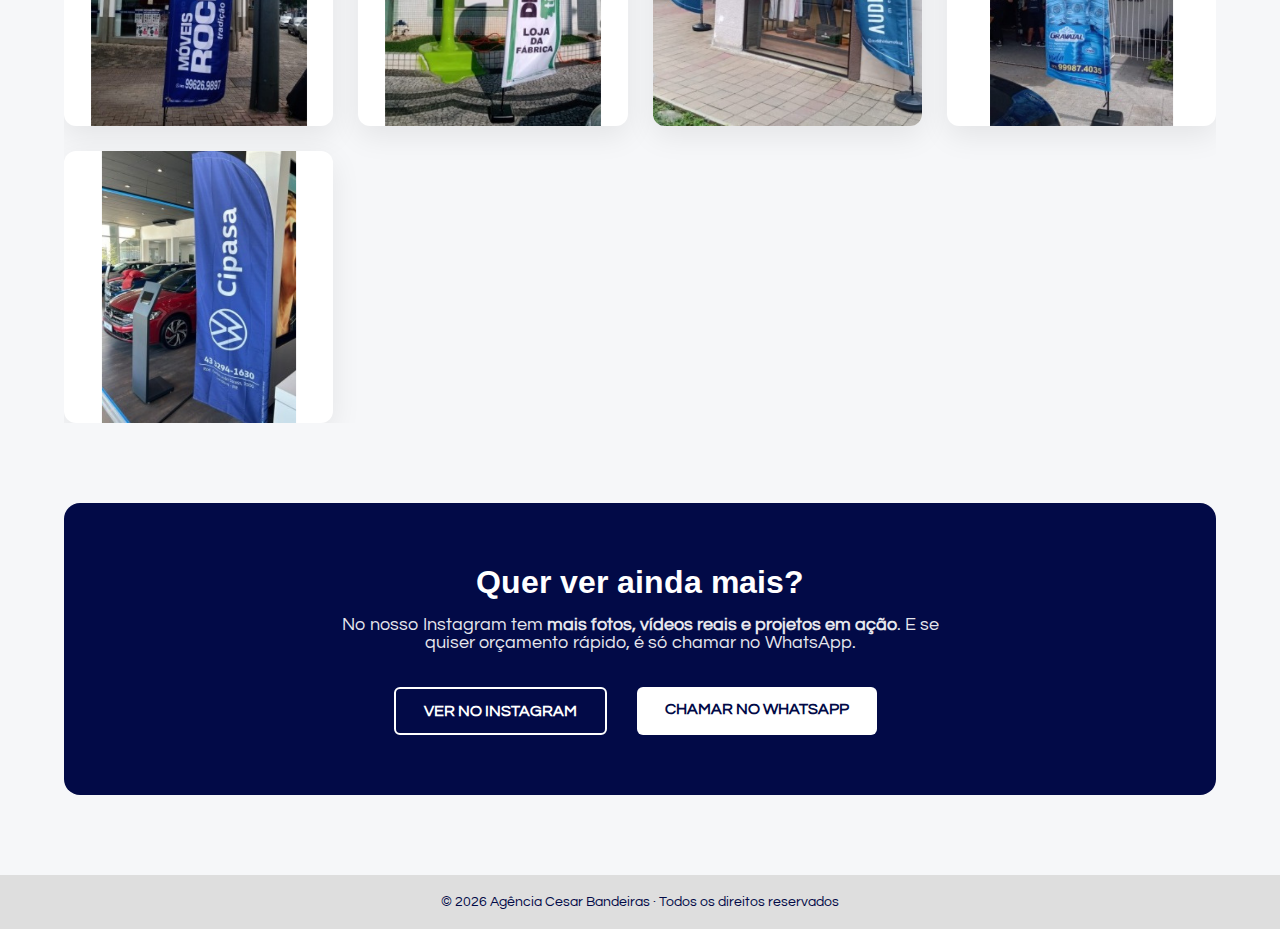
<file: galeria.html>
<!DOCTYPE html>
<html lang="pt-BR">
<head>
  <meta charset="UTF-8">
  <meta name="viewport" content="width=device-width, initial-scale=1.0">
  <title>Galeria de Fotos | Agência César Bandeiras</title>

  <link rel="stylesheet" href="style.css">
  <link rel="stylesheet" href="galeria.css">

  <link rel="preconnect" href="https://fonts.googleapis.com">
  <link rel="preconnect" href="https://fonts.gstatic.com" crossorigin>
  <link href="https://fonts.googleapis.com/css2?family=Questrial&family=Arimo:wght@400;600;700&display=swap" rel="stylesheet">
</head>
<body>

<header class="header-galeria">
  <img src="Imagens/arabesco.svg" alt="Arabesco" class="arabesco">

  <div class="header-content">
    <img src="Imagens/logo-topo.svg" alt="Agência Cesar Bandeiras" class="logo-topo">
    <h1>Galeria de Fotos</h1>

    <p>Alguns projetos que já colocamos para voar por aí.</p>

    <div class="header-buttons">
      <a href="index.html" class="btn secondary">Voltar ao Início</a>
      <a href="https://w.app/cesarbandeiras" target="_blank" class="btn primary">Solicitar Orçamento</a>
    </div>
  </div>
</header>

<section class="galeria-section">
  <h2>Nossas Bandeiras em Ação</h2>

 <div class="galeria-grid">

  <!-- 1 a 27 - JPEG -->
  <div class="galeria-item"><img src="Imagens/galeria/1.jpeg" alt="Windflag personalizado em frente à loja"></div>
  <div class="galeria-item"><img src="Imagens/galeria/2.jpeg" alt="Bandeira windflag promocional"></div>
  <div class="galeria-item"><img src="Imagens/galeria/3.jpeg" alt="Windflag tamanho G em área externa"></div>
  <div class="galeria-item"><img src="Imagens/galeria/4.jpeg" alt="Bandeiras personalizadas para comércio"></div>
  <div class="galeria-item"><img src="Imagens/galeria/5.jpeg" alt="Windflag em ponto de grande fluxo"></div>
  <div class="galeria-item"><img src="Imagens/galeria/6.jpeg" alt="Bandeira promocional instalada em calçada"></div>
  <div class="galeria-item"><img src="Imagens/galeria/7.jpeg" alt="Windflag com identidade visual de marca"></div>
  <div class="galeria-item"><img src="Imagens/galeria/8.jpeg" alt="Bandeira personalizada para loja física"></div>
  <div class="galeria-item"><img src="Imagens/galeria/9.jpeg" alt="Windflag em frente a empresa"></div>
  <div class="galeria-item"><img src="Imagens/galeria/10.jpeg" alt="Bandeiras promocionais em ambiente externo"></div>
  <div class="galeria-item"><img src="Imagens/galeria/11.jpeg" alt="Windflag publicitário instalado"></div>
  <div class="galeria-item"><img src="Imagens/galeria/12.jpeg" alt="Bandeira windflag personalizada"></div>
  <div class="galeria-item"><img src="Imagens/galeria/13.jpeg" alt="Windflag tamanho médio em ação"></div>
  <div class="galeria-item"><img src="Imagens/galeria/14.jpeg" alt="Bandeiras promocionais para eventos"></div>
  <div class="galeria-item"><img src="Imagens/galeria/15.jpeg" alt="Windflag destacando fachada comercial"></div>
  <div class="galeria-item"><img src="Imagens/galeria/16.jpeg" alt="Bandeira publicitária externa"></div>
  <div class="galeria-item"><img src="Imagens/galeria/17.jpeg" alt="Windflag personalizada para marca"></div>
  <div class="galeria-item"><img src="Imagens/galeria/18.jpeg" alt="Bandeiras em frente ao ponto de venda"></div>
  <div class="galeria-item"><img src="Imagens/galeria/19.jpeg" alt="Windflag promocional em área urbana"></div>
  <div class="galeria-item"><img src="Imagens/galeria/20.jpeg" alt="Bandeira windflag em uso comercial"></div>
  <div class="galeria-item"><img src="Imagens/galeria/21.jpeg" alt="Windflag personalizado instalado"></div>
  <div class="galeria-item"><img src="Imagens/galeria/22.jpeg" alt="Bandeira promocional em destaque"></div>
  <div class="galeria-item"><img src="Imagens/galeria/23.jpeg" alt="Windflag em ambiente externo comercial"></div>
  <div class="galeria-item"><img src="Imagens/galeria/24.jpeg" alt="Bandeira personalizada em ação"></div>
  <div class="galeria-item"><img src="Imagens/galeria/25.jpeg" alt="Windflag com design exclusivo"></div>
  <div class="galeria-item"><img src="Imagens/galeria/26.jpeg" alt="Bandeira publicitária personalizada"></div>
  <div class="galeria-item"><img src="Imagens/galeria/27.jpeg" alt="Windflag promocional de alto impacto"></div>

  <!-- 28 a 45 - PNG -->
  <div class="galeria-item"><img src="Imagens/galeria/28.png" alt="Windflag personalizado para empresa"></div>
  <div class="galeria-item"><img src="Imagens/galeria/29.png" alt="Bandeira promocional externa"></div>
  <div class="galeria-item"><img src="Imagens/galeria/30.png" alt="Windflag em frente a loja comercial"></div>
  <div class="galeria-item"><img src="Imagens/galeria/31.png" alt="Bandeira windflag para divulgação"></div>
  <div class="galeria-item"><img src="Imagens/galeria/32.png" alt="Windflag personalizado em ambiente urbano"></div>
  <div class="galeria-item"><img src="Imagens/galeria/33.png" alt="Bandeira promocional instalada"></div>
  <div class="galeria-item"><img src="Imagens/galeria/34.png" alt="Windflag com identidade visual forte"></div>
  <div class="galeria-item"><img src="Imagens/galeria/35.png" alt="Bandeira windflag em ação promocional"></div>
  <div class="galeria-item"><img src="Imagens/galeria/36.png" alt="Windflag em frente ao comércio"></div>
  <div class="galeria-item"><img src="Imagens/galeria/37.png" alt="Bandeira personalizada para ponto de venda"></div>
  <div class="galeria-item"><img src="Imagens/galeria/38.png" alt="Windflag promocional em área externa"></div>
  <div class="galeria-item"><img src="Imagens/galeria/39.png" alt="Bandeira windflag instalada"></div>
  <div class="galeria-item"><img src="Imagens/galeria/40.png" alt="Windflag personalizado para divulgação"></div>
  <div class="galeria-item"><img src="Imagens/galeria/41.png" alt="Bandeira promocional de alto impacto"></div>
  <div class="galeria-item"><img src="Imagens/galeria/42.png" alt="Windflag em ambiente comercial"></div>
  <div class="galeria-item"><img src="Imagens/galeria/43.png" alt="Bandeira personalizada externa"></div>
  <div class="galeria-item"><img src="Imagens/galeria/44.png" alt="Windflag com visual marcante"></div>
  <div class="galeria-item"><img src="Imagens/galeria/45.png" alt="Bandeira windflag profissional"></div>

</div>

<div class="galeria-cta">
  <h3>Quer ver ainda mais?</h3>
  <p>
    No nosso Instagram tem <strong>mais fotos, vídeos reais e projetos em ação</strong>.
    E se quiser orçamento rápido, é só chamar no WhatsApp.
  </p>

  <div class="galeria-cta-buttons">
   <a href="https://www.instagram.com/cesarbandeiras/" 
      target="_blank" class="btn btn-instagram">Ver no Instagram
   </a>

    <a href="https://w.app/cesarbandeiras" target="_blank" class="btn primary">
      Chamar no WhatsApp
    </a>
  </div>
</div>

</section>

<!-- BOTÃO VOLTAR AO TOPO -->
<button id="btn-topo" aria-label="Voltar ao topo">
  ↑
</button>

<!-- BOTÃO WHATSAPP -->
<a 
  href="https://w.app/cesarbandeiras" 
  target="_blank" 
  id="btn-whatsapp"
  aria-label="WhatsApp">
  <img src="Imagens/whats.svg" alt="WhatsApp">
</a>

<script>
  const btnTopo = document.getElementById('btn-topo');

  window.addEventListener('scroll', () => {
    if (window.scrollY > 300) {
      btnTopo.style.display = 'block';
    } else {
      btnTopo.style.display = 'none';
    }
  });

  btnTopo.addEventListener('click', () => {
    window.scrollTo({
      top: 0,
      behavior: 'smooth'
    });
  });
</script>

</body>

<footer class="site-footer">
  <p>© 2026 Agência Cesar Bandeiras · Todos os direitos reservados</p>
</footer>

</html>
</file>
<file: style.css>
:root {
  --blue-dark: #020A47;
  --blue: #0A2A8A;
  --white: #ffffff;
  --gray: #f2f2f2;
  --black-blue: #0A0F1A;
}

* {
  box-sizing: border-box;
  margin: 0;
  padding: 0;
  overflow-x: hidden;
}

body {
  font-family: "Questrial", sans-serif;
  background: var(--white);
  color: #ffffff;
}

a {
  text-decoration: none;
}

/* HEADER / HERO */
header {
  background: #020A47;
  padding: 80px 10%;
  display: grid;
  grid-template-columns: 1fr 1fr;
  gap: 40px;
  align-items: center;
  position: relative;
  overflow: hidden;
  height: auto;
}

.header-content {
  position: relative;
  z-index: 2;
  max-width: 620px;
}

header h1 {
  font-size: 50px;
  font-weight: 800;
  margin-bottom: 20px;
  text-transform: uppercase;
}

header p {
  font-size: 18px;
  margin-bottom: 30px;
}

.header-buttons {
  display: flex;
  flex-wrap: wrap;
  gap: 16px;
  margin-top: 30px;
}

.header-buttons .btn {
  width: 250px;
  height: 48px;
  display: flex;
  align-items: center;
  justify-content: center;
  text-align: center;
  overflow: hidden;

  font-weight: 600;
  text-transform: uppercase;
  text-decoration: none;
  border-radius: 4px;
  transition: all 0.25s ease;
}

/* BOTÃO BRANCO */
.header-buttons .btn.primary {
  background-color: #ffffff;
  color: #020A47;
  border: 2px solid #ffffff;
}

/* BOTÃO AZUL */
.header-buttons .btn.secondary {
  background-color: #020A47;
  color: #ffffff;
  border: 2px solid #ffffff; 
}

.header-buttons .btn.secondary:hover {
  background-color: #ffffff;
  color: #020A47;
  border: 2px solid #020A47;
}

.logo-topo {
  max-width: 400px;
  margin-top: -150px;
}

.arabesco {
  position: absolute;
  top: -120px;
  left: -180px;
  width: 800px;
  opacity: 0.35;
  z-index: 0;
  pointer-events: none;
}

.hero-image {
  flex: 1;
  display: flex;
  justify-content: flex-end;
  margin-right: -30px;
  z-index: 2;
}

.bandeiras {
  max-width: 500px;
  width: 100%;
}

/* BUTTONS */
.btn {
  padding: 14px 28px;
  font-weight: 600;
  border-radius: 6px;
  display: inline-block;
  margin-right: 10px;
  transition: all 0.25s ease;
  text-transform: uppercase;
}

.btn.primary {
  background: var(--white);
  color: var(--blue-dark);
}

.btn.primary:hover {
  background: transparent;
  color: var(--white);
  border: 2px solid var(--white);
}

.btn.outline {
  border: 2px solid var(--white);
  color: var(--white);
}

.btn.outline:hover {
  background: var(--white);
  color: var(--blue-dark);
}

/* SECTIONS */
section {
  padding: 80px 10%;
  overflow: hidden;
}

section h2 {
  font-size: 34px;
  font-weight: 700;
  text-transform: uppercase;
  margin-bottom: 40px;
}

/* SECTION PORQUE */
#Porque {
  position: relative;
  background: var(--blue-dark);
  padding: 80px 10%;
}

.porque-container {
  max-width: 1200px;
  margin: 0 auto;
}

/* GRID */
#Porque .features {
  display: grid;
  grid-template-columns: repeat(3, 1fr);
  gap: 40px;
}

/* CARD */
#Porque .features > div {
  display: flex;
  flex-direction: column;
  gap: 14px;
  z-index: 2;
}

/* LINHA ÍCONE + TÍTULO */
#Porque .feature-head {
  display: flex;
  align-items: center;
  gap: 14px;
}

#Porque .feature-head img {
  width: 42px;
  height: 42px;
  object-fit: contain;
}

#Porque .feature-head h3 {
  text-transform: uppercase;
  text-align: left;
  font-size: 30px;
  font-weight: 700;
  color: var(--white);
  margin: 0;
}

/* TEXTO */
#Porque p {
  font-size: 20px;
  line-height: 1.2;
  text-align: left;
  color: #dbe0ff;
  margin: 0;
}

/* ARABESCO */
.arabesco2 {
  position: absolute;
  bottom: -30px;
  right: -260px;
  width: 800px;
  opacity: 0.25;
  z-index: 0;
  pointer-events: none;
}

/* CAROUSEL CLIENTES */

.clientes-wrapper {
  padding-top: 60px; /* aumenta o espaço acima do h2 */
}

.carousel {
  background-color: #dbe0ff00;
  position: relative;
  width: 100%;
  overflow: hidden;
  margin: 30px auto;
}

.carousel-track-container {
  overflow: hidden;
}

.carousel-track {
  display: flex;
  width: max-content;
  gap: 40px;
  list-style: none;
  padding: 0;
  margin: 0;
  animation: scroll 60s linear infinite;
}

.carousel:hover .carousel-track {
  animation-play-state: paused;
}

.carousel-slide {
  flex: 0 0 auto;
  display: flex;
  align-items: center;
  justify-content: center;
}

.carousel-slide img {
  max-width: 200px;
  max-height: 100px;
  object-fit: contain;
}

.carousel-slide img:hover {
  filter: grayscale(0%);
  opacity: 1;
}

/* BOTÕES */
.carousel-btn {
  position: absolute;
  top: 50%;
  transform: translateY(-50%);
  background: #fff;
  color: #020A47;
  border: none;
  font-size: 28px;
  padding: 8px 14px;
  cursor: pointer;
  z-index: 10;
  border-radius: 4px;
}

.carousel-btn.prev {
  left: 10px;
}

.carousel-btn.next {
  right: 10px;
}

/* ANIMAÇÃO INFINITA */
@keyframes scroll {
  from {
    transform: translateX(0);
  }
  to {
    transform: translateX(-50%);
  }
}

/* RESPONSIVO */
@media (max-width: 768px) {
  .carousel-track {
    gap: 24px;
  }

  .carousel-slide img {
    max-width: 100px;
    max-height: 60px;
  }
}

/* FEATURES */
.features {
  display: grid;
  grid-template-columns: repeat(3, 1fr);
  gap: 30px;
  text-align: center;
}

.features h3 {
  font-size: 20px;
  margin-bottom: 10px;
  font-weight: 700;
}

.features p {
  font-size: 16px;
}

/* PRODUTOS */
.products {
  padding: 80px 10%;
  background: #fff;
}

.products h2 {
  font-size: 32px;
  font-weight: 700;
  text-transform: uppercase;
  color: var(--blue-dark);
  margin-bottom: 50px;
}

/* GRID */
.product-grid {
  display: grid;
  grid-template-columns: repeat(3, 1fr);
  gap: 40px;
}

/* CARD */
.product-card {
  display: flex;
  flex-direction: column;
  align-items: flex-start;
}

/* IMAGEM */
.product-image {
  width: 100%;
  background: #e0e0e0;
  padding: 40px 0;
  display: flex;
  justify-content: center;
  align-items: center;
  margin-bottom: 20px;
}

.product-image img {
  height: 300px;
  object-fit: contain;
}

/* TÍTULO */
.product-card h3 {
  font-size: 20px;
  font-weight: 800;
  color: var(--blue-dark);
  text-transform: uppercase;
  margin-bottom: 10px;
}

/* TEXTO */
.product-card p {
  font-size: 18px;
  line-height: 1.4;
  color: var(--blue-dark);
  margin-bottom: 20px;
}

/* BOTÃO PRODUTOS */
.product-card .btn {
  background: var(--blue-dark);
  color: #fff;
  padding: 14px 32px;
  font-weight: 700;
  text-transform: uppercase;
  border-radius: 0;          /* quadrado */
  display: inline-block;
  transition: all 0.25s ease;
}

/* HOVER */
.product-card .btn:hover {
  background: #0a2cff;       /* azul mais vivo */
  transform: translateY(-2px);
}

/* COMO FUNCIONA */
#como-funciona {
  padding: 10px 10%;
  background: #fff;
}

#como-funciona h2 {
  font-size: 32px;
  font-weight: 700;
  text-transform: uppercase;
  margin-bottom: 50px;
  color: var(--blue-dark);
}

/* GRID */
.steps {
  display: grid;
  grid-template-columns: repeat(4, 1fr);
  gap: 40px;
  text-transform: uppercase;
}

/* ITEM */
.step {
  display: flex;
  align-items: center;
  gap: 10px;
}

/* NÚMERO */
.step-number {
  width: 48px;
  height: 48px;
  min-width: 48px;
  min-height: 48px;
  background: var(--blue-dark);
  color: #fff;
  border-radius: 50%;
  font-weight: 700;
  font-size: 20px;
  display: flex;
  align-items: center;
  justify-content: center;
}

/* TEXTO */
.step p {
  font-size: 20px;
  font-weight: 500;
  color: var(--blue-dark);
  line-height: 1.4;
}

.modelos-section {
  padding: 80px 20px;
  text-align: center;
}

.modelos-section h2 {
  margin-bottom: 50px;
  color: #020A47;
}

.modelos-grid {
  max-width: 1200px;
  margin: 0 auto;
  display: grid;
  grid-template-columns: repeat(4, 1fr);
  gap: 30px;
}

.modelo-card {
  background-color: #020A47;
  padding: 30px 20px;
  border-radius: 12px;
  transition: transform 0.3s;
}

.modelo-card:hover {
  transform: translateY(-6px);
}

.modelo-card img {
  max-height: 220px;
  margin-bottom: 20px;
}

.modelo-card h3 {
  color: #ffffff;
  font-size: 18px;
  font-weight: 500;
}

/* RESPONSIVO */
@media (max-width: 900px) {
  .modelos-grid {
    grid-template-columns: repeat(2, 1fr);
  }
}

@media (max-width: 500px) {
  .modelos-grid {
    grid-template-columns: 1fr;
  }
}


/* CONTATO */
.contato-section {
  background: var(--blue-dark);
  color: #fff;
  padding: 100px 10%;
  display: grid;
  grid-template-columns: 1.2fr 1fr;
  gap: 60px;
  position: relative;
  overflow: hidden;
}

.contato-section h2 {
  font-size: 36px;
  font-weight: 800;
  margin-bottom: 30px;
  text-transform: uppercase;
  z-index: 3;
}

.contato-info {
  list-style: none;
  padding: 0;
  margin: 30px 0;
  display: flex;
  flex-direction: column;
  gap: 18px;
}

.contato-info li {
  display: flex;
  align-items: center;
  gap: 14px;
  font-size: 16px;
  line-height: 1.4;
  color: #fff;
}

/* CONTAINER DO ÍCONE */
.contato-info .icon {
  width: 32px;
  height: 32px;
  min-width: 32px;       /* 🔑 evita deformação */
  display: flex;
  align-items: center;
  justify-content: center;
}

/* IMAGEM DO ÍCONE */
.contato-info .icon img {
  width: 22px;
  height: 22px;
  object-fit: contain;
  z-index: 3;
}

.contato-section h3 {
  font-size: 28px;
  margin-bottom: 20px;
  text-transform: uppercase;
  z-index: 3;
}

.horarios p {
  font-size: 18px;
  margin-bottom: 14px;
  line-height: 1.4;
  z-index: 3;
}

.social {
  display: flex;
  gap: 22px;
  margin-top: 40px;
  z-index: 3;
}

.social a {
  display: inline-flex;
  align-items: center;
  justify-content: center;
}

.social img {
  width: 42px;        /* tamanho ideal */
  height: 42px;
  object-fit: contain;
  transition: transform 0.2s ease, opacity 0.2s ease;
  z-index: 3;
}

/* HOVER */
.social a:hover img {
  opacity: 0.50;
}

/* MAPA */
.contato-mapa {
  display: flex;
  align-items: center;
  justify-content: center;
  z-index: 3;
}

.contato-mapa img {
  max-width: 100%;
  height: auto;
  z-index: 3;
}


/* CATÁLOGO */
.catalogo {
  padding: 80px 10%;
  background: #fff;
}

.catalogo h2 {
  color: var(--blue-dark);
  font-size: 34px;
  margin-bottom: 60px;
  text-transform: uppercase;
}

.catalogo-item {
  display: grid;
  grid-template-columns: 1fr 1.2fr;
  gap: 60px;
  margin-bottom: 100px;
  align-items: center;
}

.catalogo-img {
  background: #f2f2f2;
  padding: 40px;
  display: flex;
  justify-content: center;
}

.catalogo-img img {
  max-height: 420px;
  object-fit: contain;
}

.catalogo-info h3 {
  color: var(--blue-dark);
  font-size: 26px;
  margin-bottom: 16px;
  text-transform: uppercase;
}

.formatos {
  display: flex;
  gap: 12px;
  margin-bottom: 20px;
}

.formatos span {
  border: 1px solid var(--blue-dark);
  padding: 6px 12px;
  font-size: 14px;
  text-transform: uppercase;
  color: var(--blue-dark);
}

.catalogo-info p {
  color: var(--blue-dark);
  font-size: 15px;
  margin-bottom: 15px;
  line-height: 1.2;
}

.catalogo-info ul {
  list-style: none;
  padding-left: 0;
  margin-bottom: 30px;
}

.catalogo-info li {
  position: relative;
  padding-left: 20px;
  color: var(--blue-dark);
  font-size: 15px;
  margin-bottom: 8px;
}

.catalogo-info li::before {
  content: "•";
  position: absolute;
  left: 0;
  top: 0;
  color: var(--blue-dark);   /* cor da bolinha */
  font-size: 15px;
  line-height: 1;
}

/* BOTÃO AZUL NO CATÁLOGO */
.catalogo .btn.primary {
  background: var(--blue-dark);
  color: #fff;
  border: none;
}

.catalogo .btn.primary:hover {
  background: #0a2cff; /* azul mais vivo */
  transform: translateY(-2px);
}

/* BOTÃO VOLTAR AO TOPO */

#btn-topo {
  position: fixed;
  bottom: 25px;
  left: 25px;
  width: 48px;
  height: 48px;
  border-radius: 50%;
  background: #020A47;
  color: #fff;
  border: none;
  font-size: 22px;
  cursor: pointer;
  display: none;
  z-index: 999;
  box-shadow: 0 10px 25px rgba(0,0,0,0.25);
  transition: transform 0.3s ease, opacity 0.3s ease;
}

#btn-topo:hover {
  transform: translateY(-5px);
}

/* BOTÃO WHATSAPP */

#btn-whatsapp {
  position: fixed;
  bottom: 20px;
  right: 20px;
  width: 56px;
  height: 56px;
  background: #25d366;
  border-radius: 50%;
  display: flex;
  align-items: center;
  justify-content: center;
  z-index: 999;
  box-shadow: 0 10px 25px rgba(0,0,0,0.3);
  transition: transform 0.3s ease;
}

#btn-whatsapp img {
  width: 28px;
  height: 28px;
}

#btn-whatsapp:hover {
  transform: scale(1.1);
}

.site-footer {
  background-color: #dedede;
  padding: 20px;
  text-align: center;
  
}

.site-footer p {
  color: #020A47;
  font-size: 14px;
}

@media (max-width: 1024px) {

  header {
    grid-template-columns: 1fr;
    text-align: center;
  }

  .hero-image {
    justify-content: center;
    margin: 40px 0 0;
  }

  .logo-topo {
    margin-top: 0;
    max-width: 320px;
  }

  header h1 {
    font-size: 40px;
  }

  .header-buttons {
    justify-content: center;
  }

  /* PORQUE */
  #Porque .features {
    grid-template-columns: 1fr 1fr;
  }

  /* PRODUTOS */
  .product-grid {
    grid-template-columns: repeat(2, 1fr);
  }

  /* COMO FUNCIONA */
  .steps {
    grid-template-columns: repeat(2, 1fr);
  }

  /* CONTATO */
  .contato-section {
    grid-template-columns: 1fr;
    text-align: center;
  }

  .contato-info li {
    justify-content: center;
  }

}

@media (max-width: 768px) {

  header {
    padding: 60px 6%;
  }

  header h1 {
    font-size: 32px;
  }

  header p {
    font-size: 16px;
  }

  .header-buttons .btn {
    width: 100%;
  }

  /* PORQUE */
  #Porque {
    padding: 60px 6%;
  }

  #Porque .features {
    grid-template-columns: 1fr;
    gap: 30px;
  }

  #Porque .feature-head h3 {
    font-size: 24px;
  }

  #Porque p {
    font-size: 18px;
  }

  /* CLIENTES */
  .carousel-slide img {
    max-width: 120px;
    max-height: 60px;
  }

  /* PRODUTOS */
  .products {
    padding: 60px 6%;
  }

  .product-grid {
    grid-template-columns: 1fr;
  }

  .product-image img {
    height: 220px;
  }

  /* COMO FUNCIONA */
  #como-funciona {
    padding: 60px 6%;
  }

  .steps {
    grid-template-columns: 1fr;
    gap: 24px;
  }

  /* MODELOS */
  .modelos-grid {
    grid-template-columns: 1fr;
  }

  /* CONTATO */
  .contato-section {
    padding: 80px 6%;
  }

  .contato-section h2 {
    font-size: 30px;
  }

  .contato-section h3 {
    font-size: 22px;
  }

}

@media (max-width: 480px) {

  header h1 {
    font-size: 26px;
  }

  section h2 {
    font-size: 26px;
  }

  .step p {
    font-size: 16px;
  }

  .site-footer p {
    font-size: 12px;
  }

}
@media (max-width: 768px) {
  .contato-section .social {
    justify-content: center;
  }
}

@media (max-width: 768px) {

  header .header-buttons a.btn,
  header .header-buttons a.btn.primary,
  header .header-buttons a.btn.secondary {
    background-color: #020A47 !important;
    color: #ffffff !important;
    border: 2px solid #ffffff !important;
  }

  header .header-buttons a.btn:hover {
    background-color: #fff !important;
  }

}

@media (max-width: 768px) {

  .catalogo {
    padding: 40px 20px;
  }

  .catalogo-item {
    display: flex;
    flex-direction: column;
    gap: 24px;
    margin-bottom: 60px;
  }

   .catalogo-img {
    display: flex;
    justify-content: center;
  }

  .catalogo-img img {
    max-width: 240px;
    width: 100%;
    height: auto;
  }

  .catalogo-info h3 {
    text-align: center;
    font-size: 20px;
  }

  .catalogo-info p {
    font-size: 15px;
    line-height: 1.6;
  }

  .catalogo h2 {
    text-align: center;
  }

  .catalogo .formatos {
    justify-content: center;
  }

  .catalogo-info .btn {
  display: block;
  width: fit-content;
  margin: 20px auto 0;
  }

  section.clientes-section h2 {
    font-size: 22px !important;
    line-height: 1.3 !important;
    margin-bottom: 24px !important;
    text-align: center;
  }

  .clientes-grid {
    display: grid !important;
    grid-template-columns: repeat(3, 1fr) !important;
    gap: 16px !important;
  }

  .cliente-item img {
    max-width: 100%;
    height: auto;
  }

}
  @media (max-width: 480px) {
  section.clientes-section h2 {
    font-size: 20px !important;
    }
  
}

@media (max-width: 768px) {
  .galeria-section h2 {
    font-size: 22px !important;
  }
}

@media (max-width: 768px) {
  .contato-info li {
    color: #ffffff;
  }

  .contato-info li a,
  .contato-info li span {
    color: #ffffff !important;
  }
}
</file>
<file: clientes.css>
/* HEADER */

.header-clientes {
  padding: 80px 8%;
  background: #020A47;
  color: #fff;
  text-align: left;  
}

.header-clientes .header-content {
  max-width: 1200px;
  margin-left: 5%;
  text-align: left;
}

.header-clientes h1 {
  font-family: 'Arimo', sans-serif;
  font-size: 3rem;
  margin-bottom: 10px;
}

.header-clientes p {
  font-family: 'Questrial', sans-serif;
  font-size: 1.1rem;
  opacity: 0.9;
}

/* SECTION CLIENTES */

.clientes-section {
  padding: 80px 5%;
  background: #f6f7f9;
}

.clientes-section h2 {
  text-align: center;
  font-family: 'Arimo', sans-serif;
  font-size: 2.2rem;
  margin-bottom: 50px;
  color: #020A47;
}

/* GRID */

.clientes-grid {
  display: grid;
  grid-template-columns: repeat(auto-fit, minmax(160px, 1fr));
  gap: 40px;
  align-items: center;
}

/* LOGO */

.cliente-item {
  background: #020A47;
  padding: 25px;
  border-radius: 12px;
  display: flex;
  align-items: center;
  justify-content: center;
  box-shadow: 0 10px 30px rgba(0,0,0,0.06);
}

.cliente-item img {
  max-width: 120px;
  opacity: 0.8;
  transition: opacity 0.3s ease, transform 0.3s ease;
}

.cliente-item:hover img {
  opacity: 1;
  transform: scale(1.05);
}

/* CTA FINAL */

.clientes-cta {
  padding: 80px 5%;
  background: #020A47;
  color: #fff;
  text-align: center;
}

.clientes-cta h3 {
  font-family: 'Arimo', sans-serif;
  font-size: 2rem;
  margin-bottom: 15px;
}

.clientes-cta p {
  font-family: 'Questrial', sans-serif;
  font-size: 1.1rem;
  margin-bottom: 30px;
  opacity: 0.9;
}
</file>
<file: galeria.css>
/* HEADER GALERIA */

.header-galeria {
  position: relative;
  padding: 80px 10%;
  background: #020A47;
  color: #fff;
  text-align: left;
}

.header-galeria h1 {
  font-family: 'Arimo', sans-serif;
  font-size: 3rem;
  margin-bottom: 10px;
}

.header-galeria p {
  font-family: 'Questrial', sans-serif;
  font-size: 1.1rem;
  opacity: 0.9;
}

/* GALERIA */

.galeria-section {
  padding: 80px 5%;
  background: #f6f7f9;
}

.galeria-section h2 {
  text-align: center;
  font-family: 'Arimo', sans-serif;
  font-size: 2.2rem;
  margin-bottom: 50px;
  color: #0e1a2b;
}

/* GRID */

.galeria-grid {
  display: grid;
  grid-template-columns: repeat(auto-fit, minmax(260px, 1fr));
  gap: 25px;
}

/* ITEM */

.galeria-item {
  overflow: hidden;
  border-radius: 12px;
  background: #fff;
  box-shadow: 0 10px 30px rgba(0,0,0,0.08);
  cursor: pointer;
}

.galeria-item img {
  width: 100%;
  height: 100%;
  object-fit: cover;
  transition: transform 0.4s ease;
}

/* HOVER */

.galeria-item:hover img {
  transform: scale(1.08);
}


/* CTA GALERIA */

.galeria-cta {
  margin-top: 80px;
  padding: 60px 40px;
  background: #020A47;
  border-radius: 16px;
  text-align: center;
  color: #fff;
}

.galeria-cta h3 {
  font-family: 'Arimo', sans-serif;
  font-size: 2rem;
  margin-bottom: 15px;
}

.galeria-cta p {
  font-family: 'Questrial', sans-serif;
  font-size: 1.1rem;
  max-width: 650px;
  margin: 0 auto 35px;
  opacity: 0.9;
}

.galeria-cta-buttons {
  display: flex;
  justify-content: center;
  gap: 20px;
  flex-wrap: wrap;
}

/* BOTÃO INSTAGRAM */

.btn-instagram {
  background: transparent;
  color: #ffffff;
  border: 2px solid #ffffff;
}

.btn-instagram:hover {
  background: #ffffff;
  color: #020A47;
}
</file>
